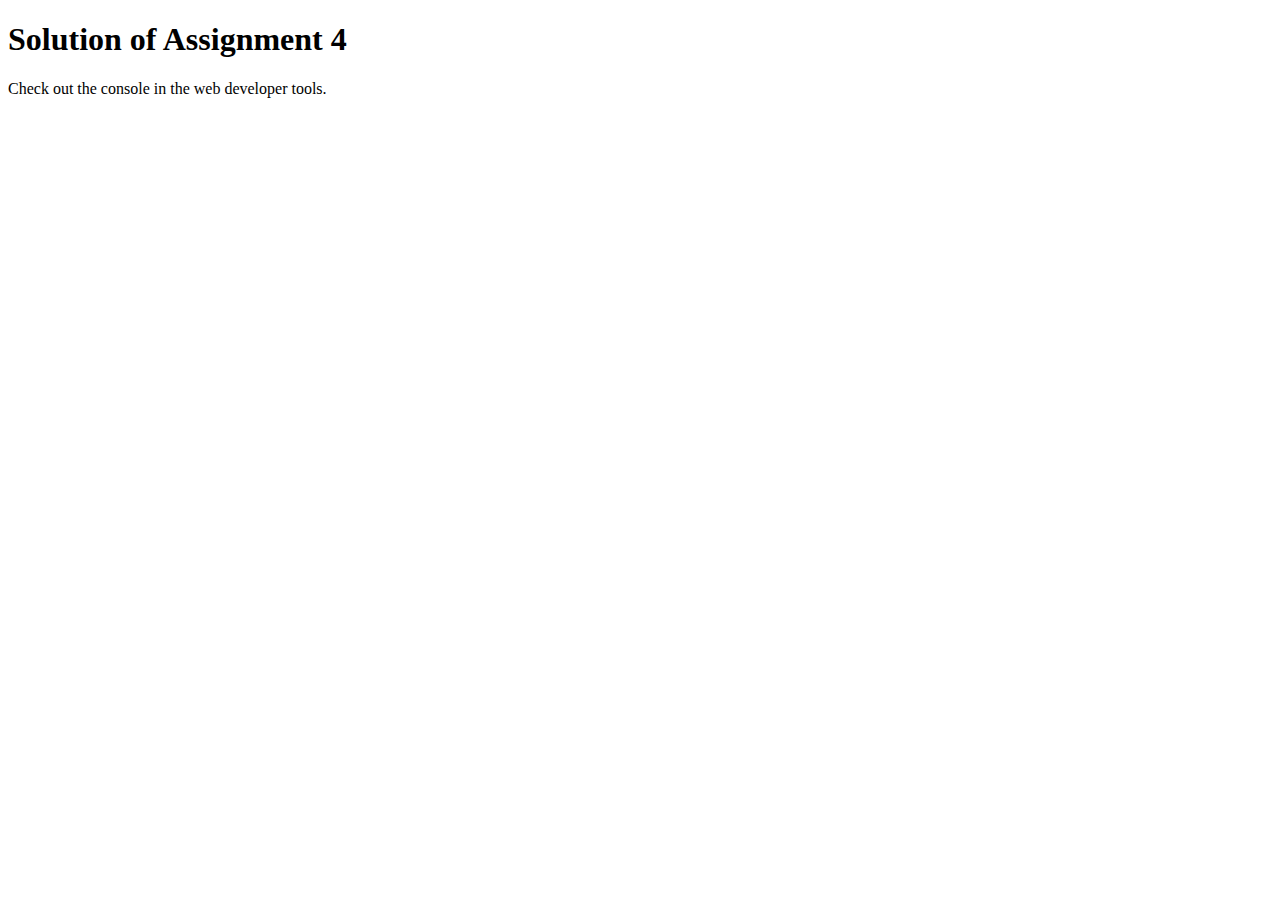
<file: Mod 4 sol/index.html>
<!DOCTYPE html>
<html>

<head>
    <meta charset="utf-8">
    <title>Assignment Solution of Module 4</title>
    <script src="SpeakHello.js"></script>
    <script src="SpeakGoodBye.js"></script>
    <script src="script.js"></script>
</head>

<body>
    <h1>Solution of Assignment 4</h1>
    <p>Check out the console in the web developer tools.</p>
</body>

</html>
</file>
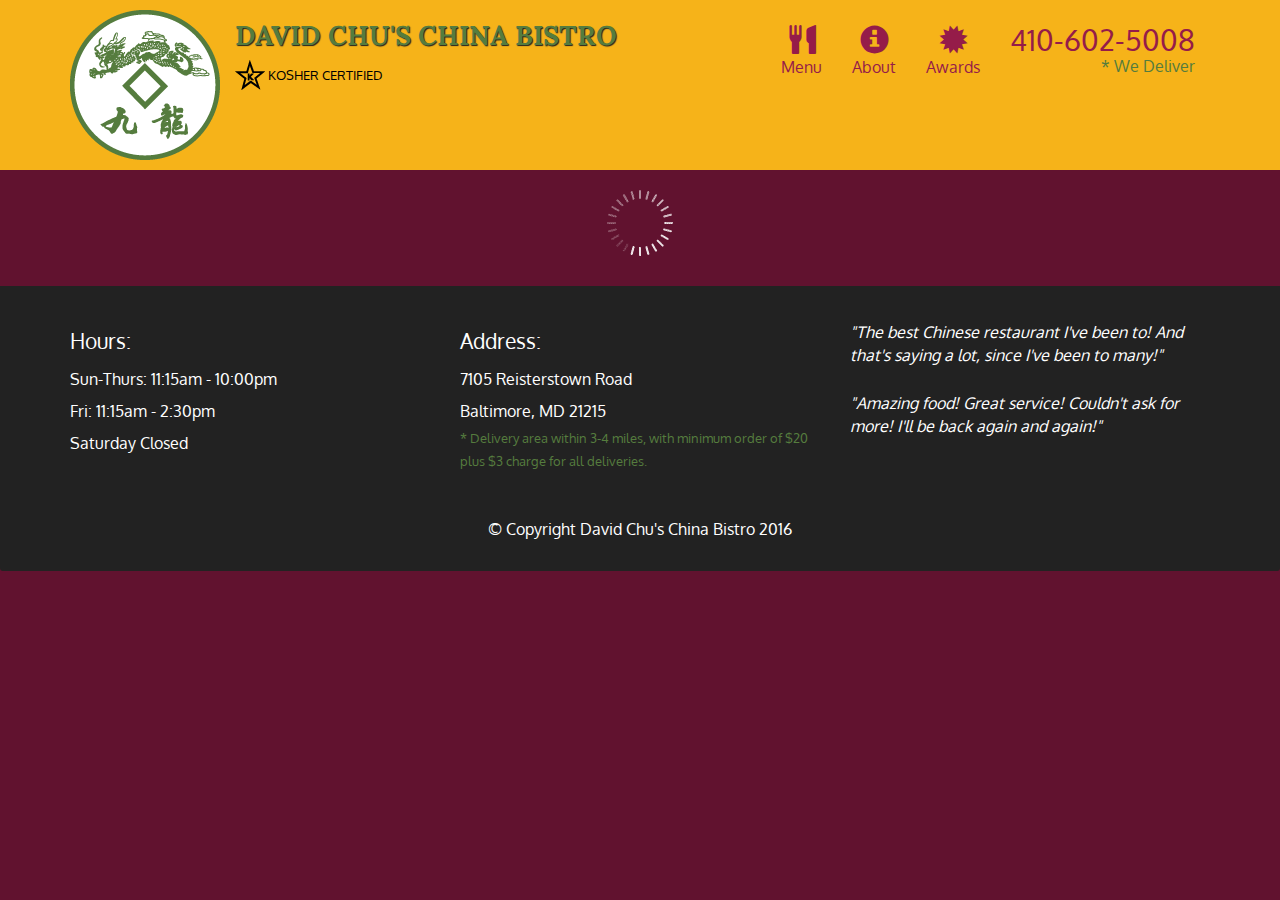
<file: Mod 5 sol/index.html>
<!doctype html>
<html lang="en">
  <head>
    <meta charset="utf-8">
    <meta http-equiv="X-UA-Compatible" content="IE=edge">
    <meta name="viewport" content="width=device-width, initial-scale=1">
    <title>David Chu's China Bistro</title>
    <link rel="stylesheet" href="css/bootstrap.min.css">
    <link rel="stylesheet" href="css/styles.css">
    <link href='https://fonts.googleapis.com/css?family=Oxygen:400,300,700' rel='stylesheet' type='text/css'>
    <link href='https://fonts.googleapis.com/css?family=Lora' rel='stylesheet' type='text/css'>
  </head>
<body>
  <header>
    <nav id="header-nav" class="navbar navbar-default">
      <div class="container">
        <div class="navbar-header">
          <a href="index.html" class="pull-left visible-md visible-lg">
            <div id="logo-img" alt="Logo image"></div>
          </a>

          <div class="navbar-brand">
            <a href="index.html"><h1>David Chu's China Bistro</h1></a>
            <p>
              <img src="images/star-k-logo.png" alt="Kosher certification">
              <span>Kosher Certified</span>
            </p>
          </div>

          <button id="navbarToggle" type="button" class="navbar-toggle collapsed" data-toggle="collapse" data-target="#collapsable-nav" aria-expanded="false">
            <span class="sr-only">Toggle navigation</span>
            <span class="icon-bar"></span>
            <span class="icon-bar"></span>
            <span class="icon-bar"></span>
          </button>
        </div>
        
        <div id="collapsable-nav" class="collapse navbar-collapse">
           <ul id="nav-list" class="nav navbar-nav navbar-right">
            <li id="navHomeButton" class="visible-xs active">
              <a href="index.html">
                <span class="glyphicon glyphicon-home"></span> Home</a>
            </li>
            <li id="navMenuButton">
              <a href="#" onclick="$dc.loadMenuCategories();">
                <span class="glyphicon glyphicon-cutlery"></span><br class="hidden-xs"> Menu</a>
            </li>
            <li>
              <a href="#">
                <span class="glyphicon glyphicon-info-sign"></span><br class="hidden-xs"> About</a>
            </li>
            <li>
              <a href="#">
                <span class="glyphicon glyphicon-certificate"></span><br class="hidden-xs"> Awards</a>
            </li>
            <li id="phone" class="hidden-xs">
              <a href="tel:410-602-5008">
                <span>410-602-5008</span></a><div>* We Deliver</div>
            </li>
          </ul><!-- #nav-list -->
        </div><!-- .collapse .navbar-collapse -->
      </div><!-- .container -->
    </nav><!-- #header-nav -->
  </header>

  <div id="call-btn" class="visible-xs">
    <a class="btn" href="tel:410-602-5008">
    <span class="glyphicon glyphicon-earphone"></span>
    410-602-5008
    </a>
  </div>
  <div id="xs-deliver" class="text-center visible-xs">* We Deliver</div>

  <div id="main-content" class="container"></div>

  <footer class="panel-footer">
    <div class="container">
      <div class="row">
        <section id="hours" class="col-sm-4">
          <span>Hours:</span><br>
          Sun-Thurs: 11:15am - 10:00pm<br>
          Fri: 11:15am - 2:30pm<br>
          Saturday Closed
          <hr class="visible-xs">
        </section>
        <section id="address" class="col-sm-4">
          <span>Address:</span><br>
          7105 Reisterstown Road<br>
          Baltimore, MD 21215
          <p>* Delivery area within 3-4 miles, with minimum order of $20 plus $3 charge for all deliveries.</p>
          <hr class="visible-xs">
        </section>
        <section id="testimonials" class="col-sm-4">
          <p>"The best Chinese restaurant I've been to! And that's saying a lot, since I've been to many!"</p>
          <p>"Amazing food! Great service! Couldn't ask for more! I'll be back again and again!"</p>
        </section>
      </div>
      <div class="text-center">&copy; Copyright David Chu's China Bistro 2016</div>
    </div>
  </footer>

  <!-- jQuery (Bootstrap JS plugins depend on it) -->
  <script src="js/jquery-2.1.4.min.js"></script>
  <script src="js/bootstrap.min.js"></script>
  <script src="js/ajax-utils.js"></script>
  <script src="js/script.js"></script>
</body>
</html>
</file>
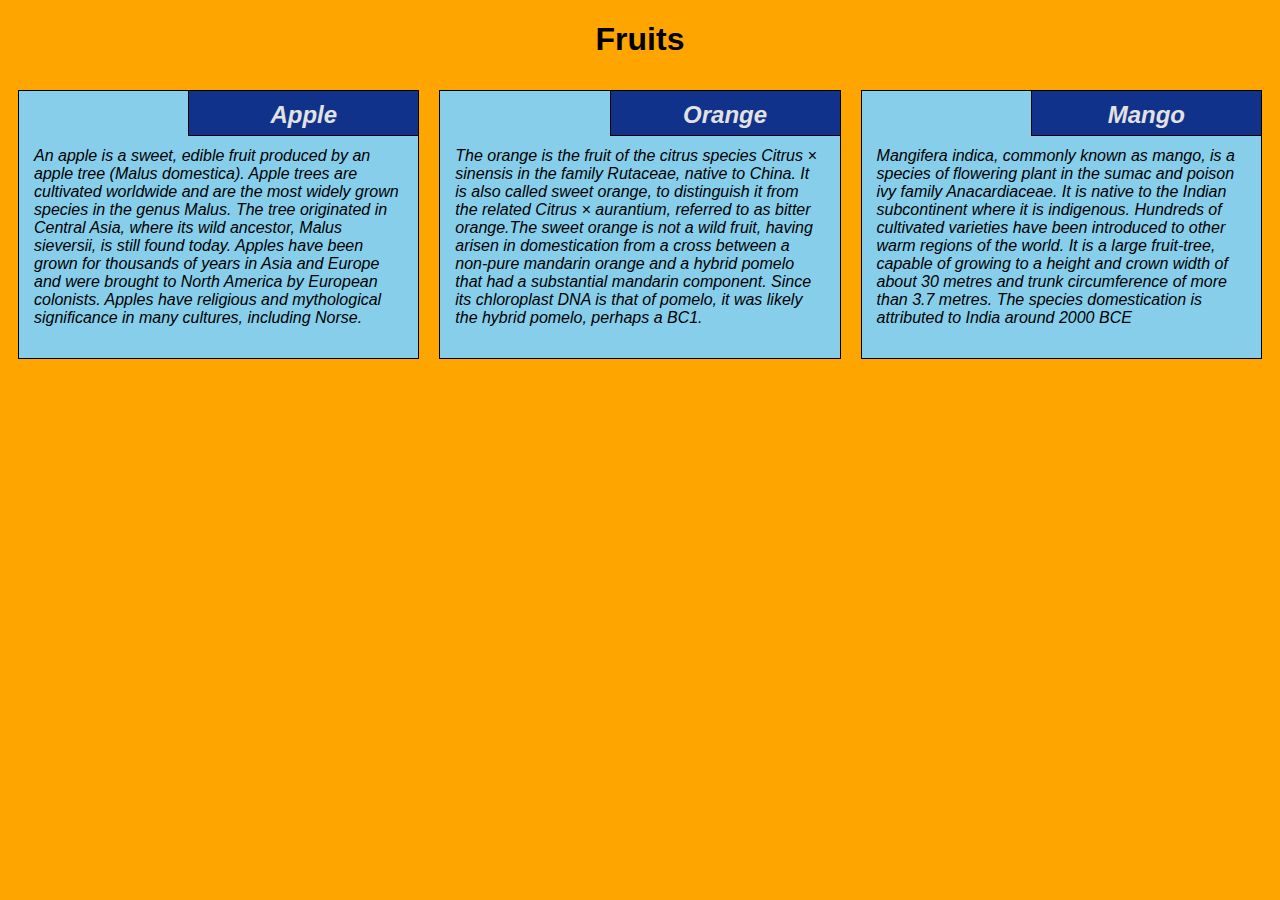
<file: module 2-solution/index.html>
<!DOCTYPE html>
<html lang="en">

<head>
    <meta charset="utf-8">
    <meta name="viewport" content="width=device-width, initial-scale=1">
    <title>Assignment sol forModule2</title>
    <link rel="stylesheet" href="css/style.css">
</head>

<body>
    <h1>Fruits</h1>
    <div class="row">
        <div class="col-lg-4 col-md-6 col-sm-12">
            <section class="apple">
                <h2>Apple</h2>
                <p>
An apple is a sweet, edible fruit produced by an apple tree (Malus domestica). Apple trees are cultivated worldwide and are the most widely grown species in the genus Malus. The tree originated in Central Asia, where its wild ancestor, Malus sieversii, is still found today. Apples have been grown for thousands of years in Asia and Europe and were brought to North America by European colonists. Apples have religious and mythological significance in many cultures, including Norse.
                </p>
            </section>
        </div>
        <div class="col-lg-4 col-md-6 col-sm-12">
            <section class="orange">
                <h2>Orange</h2>
                <p>
                  The orange is the fruit of the citrus species Citrus × sinensis in the family Rutaceae, native to China. It is also called sweet orange, to distinguish it from the related Citrus × aurantium, referred to as bitter orange.The sweet orange is not a wild fruit, having arisen in domestication from a cross between a non-pure mandarin orange and a hybrid pomelo that had a substantial mandarin component. Since its chloroplast DNA is that of pomelo, it was likely the hybrid pomelo, perhaps a BC1.
                </p>
            </section>
        </div>
        <div class="col-lg-4 col-md-12 col-sm-12">
            <section class="mango">
                <h2>Mango</h2>
                <p>
                   Mangifera indica, commonly known as mango, is a species of flowering plant in the sumac and poison ivy family Anacardiaceae. It is native to the Indian subcontinent where it is indigenous. Hundreds of cultivated varieties have been introduced to other warm regions of the world. It is a large fruit-tree, capable of growing to a height and crown width of about 30 metres and trunk circumference of more than 3.7 metres. The species domestication is attributed to India around 2000 BCE
                </p>
            </section>
        </div>
    </div>
</body>
</file>
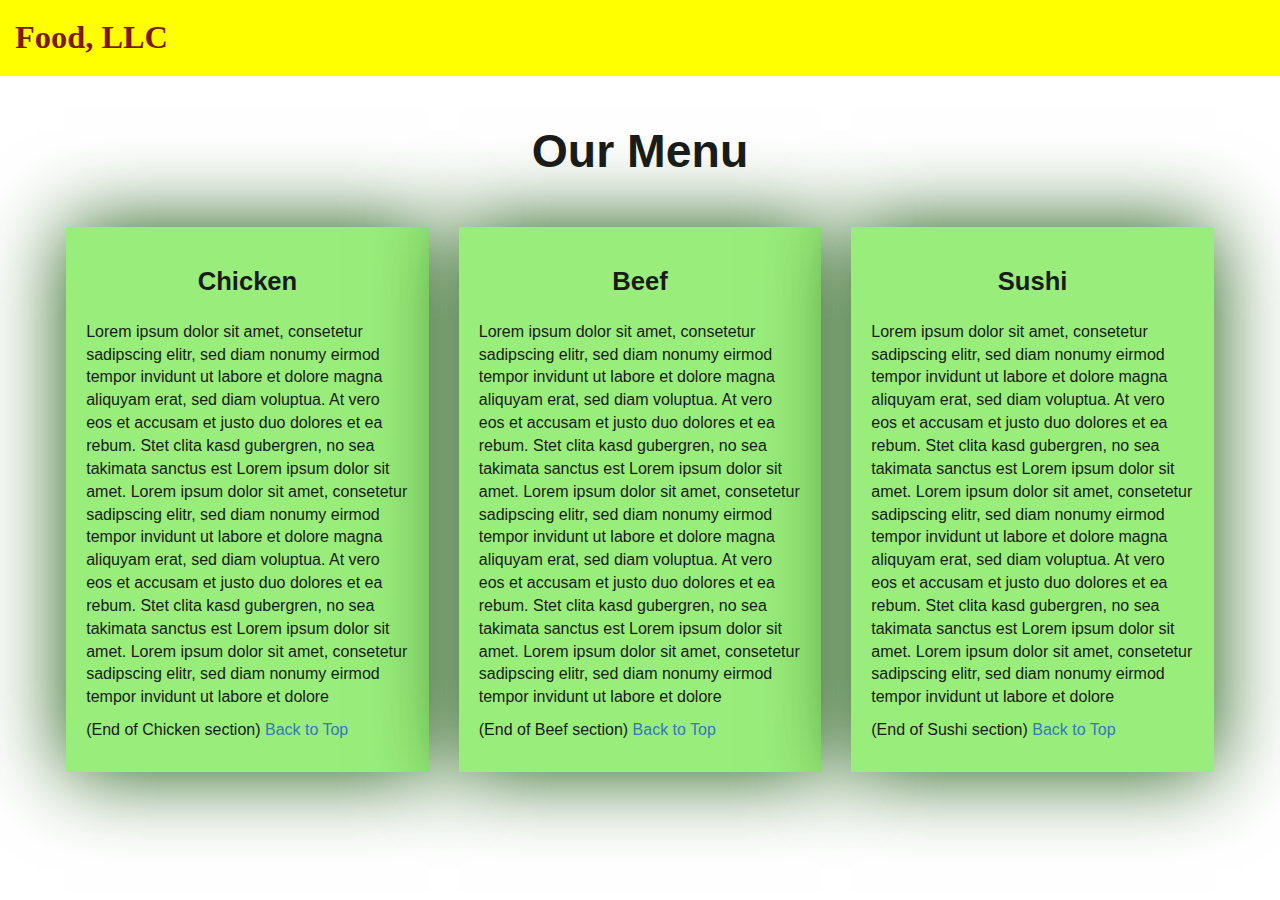
<file: module3-solution/index.html>
<!DOCTYPE html>
<!-- saved from url=(0074)https://cmjayaramnambiar.github.io/HTML_CSS/Module3_solution/#chicken-tile -->
<html lang="zxx"><head><meta http-equiv="Content-Type" content="text/html; charset=UTF-8">
    
    <meta http-equiv="X-UA-Compatible" content="IE=edge">
    <meta name="viewport" content="width=device-width, initial-scale=1">
    <title>Assignment Solution for Module 3</title>
    <link rel="stylesheet" href="./Assignment Solution for Module 3_files/bootstrap.min.css">
    <link rel="stylesheet" href="./Assignment Solution for Module 3_files/styles.css">
    <link href="./Assignment Solution for Module 3_files/css" rel="stylesheet">
    <link href="./Assignment Solution for Module 3_files/css(1)" rel="stylesheet">

    <!-- HTML5 shim and Respond.js for IE8 support of HTML5 elements and media queries -->
    <!-- WARNING: Respond.js doesn't work if you view the page via file:// -->
    <!--[if lt IE 9]>
      <script src="https://oss.maxcdn.com/html5shiv/3.7.2/html5shiv.min.js"></script>
      <script src="https://oss.maxcdn.com/respond/1.4.2/respond.min.js"></script>
    <![endif]-->
</head>

<body>
    <header>
        <nav id="header-nav" class="navbar navbar-default">
            <div class="container-fluid">
                <div class="navbar-header">
                    <div class="navbar-brand">
                        <a href="https://cmjayaramnambiar.github.io/HTML_CSS/Module3_solution/index.html"><h1>Food, LLC</h1></a>
                    </div>

                    <button type="button" class="navbar-toggle visible-xs" data-toggle="collapse" data-target="#collapsable-nav" aria-expanded="true">
                        <span class="sr-only">Toggle navigation</span>
                        <span class="icon-bar"></span>
                        <span class="icon-bar"></span>
                        <span class="icon-bar"></span>
                    </button>
                </div>

                <div id="collapsable-nav" class="navbar-collapse collapse in" aria-expanded="true" style="">
                    <ul id="nav-list" class="nav navbar-nav navbar-right visible-xs text-center">
                        <li>
                            <a href="https://cmjayaramnambiar.github.io/HTML_CSS/Module3_solution/#chicken-tile"><br class="hidden-xs"> Chicken</a>
                        </li>
                        <li>
                            <a href="https://cmjayaramnambiar.github.io/HTML_CSS/Module3_solution/#beef-tile"><br class="hidden-xs"> Beef</a>
                        </li>
                        <li>
                            <a href="https://cmjayaramnambiar.github.io/HTML_CSS/Module3_solution/#sushi-tile"><br class="hidden-xs"> Sushi</a>
                        </li>
                    </ul>
                </div>
            </div>
        </nav>
    </header>

    <div id="main-content" class="container">
        <h2 id="top-heading" class="text-center">Our Menu</h2>
        <div id="home-tiles" class="row">
            <div class="col-md-4 col-sm-6 col-xs-12">
                <div id="chicken-tile">
                    <section>
                        <h3 class="text-center">Chicken</h3>
                        <p>
                            Lorem ipsum dolor sit amet, consetetur sadipscing elitr, sed diam nonumy eirmod tempor invidunt ut labore et dolore magna aliquyam erat, sed diam voluptua. At vero eos et accusam et justo duo dolores et ea rebum. Stet clita kasd gubergren, no sea takimata
                            sanctus est Lorem ipsum dolor sit amet. Lorem ipsum dolor sit amet, consetetur sadipscing elitr, sed diam nonumy eirmod tempor invidunt ut labore et dolore magna aliquyam erat, sed diam voluptua. At vero eos et accusam et justo
                            duo dolores et ea rebum. Stet clita kasd gubergren, no sea takimata sanctus est Lorem ipsum dolor sit amet. Lorem ipsum dolor sit amet, consetetur sadipscing elitr, sed diam nonumy eirmod tempor invidunt ut labore et dolore

                        </p>
                        <p>
                            (End of Chicken section) <a href="https://cmjayaramnambiar.github.io/HTML_CSS/Module3_solution/#top-heading">Back to Top</a>
                        </p>
                    </section>
                </div>
            </div>
            <div class="col-md-4 col-sm-6 col-xs-12">
                <div id="beef-tile">
                    <section>
                        <h3 class="text-center">Beef</h3>
                        <p>
                            Lorem ipsum dolor sit amet, consetetur sadipscing elitr, sed diam nonumy eirmod tempor invidunt ut labore et dolore magna aliquyam erat, sed diam voluptua. At vero eos et accusam et justo duo dolores et ea rebum. Stet clita kasd gubergren, no sea takimata
                            sanctus est Lorem ipsum dolor sit amet. Lorem ipsum dolor sit amet, consetetur sadipscing elitr, sed diam nonumy eirmod tempor invidunt ut labore et dolore magna aliquyam erat, sed diam voluptua. At vero eos et accusam et justo
                            duo dolores et ea rebum. Stet clita kasd gubergren, no sea takimata sanctus est Lorem ipsum dolor sit amet. Lorem ipsum dolor sit amet, consetetur sadipscing elitr, sed diam nonumy eirmod tempor invidunt ut labore et dolore
 
                        </p>
                        <p>
                            (End of Beef section) <a href="https://cmjayaramnambiar.github.io/HTML_CSS/Module3_solution/#top-heading">Back to Top</a>
                        </p>
                    </section>
                </div>
            </div>
            <!-- <div class="clearfix visible-md-block"></div> -->
            <div class="col-md-4 col-sm-12 col-xs-12">
                <div id="sushi-tile">
                    <section>
                        <h3 class="text-center">Sushi</h3>
                        <p>
                            Lorem ipsum dolor sit amet, consetetur sadipscing elitr, sed diam nonumy eirmod tempor invidunt ut labore et dolore magna aliquyam erat, sed diam voluptua. At vero eos et accusam et justo duo dolores et ea rebum. Stet clita kasd gubergren, no sea takimata
                            sanctus est Lorem ipsum dolor sit amet. Lorem ipsum dolor sit amet, consetetur sadipscing elitr, sed diam nonumy eirmod tempor invidunt ut labore et dolore magna aliquyam erat, sed diam voluptua. At vero eos et accusam et justo
                            duo dolores et ea rebum. Stet clita kasd gubergren, no sea takimata sanctus est Lorem ipsum dolor sit amet. Lorem ipsum dolor sit amet, consetetur sadipscing elitr, sed diam nonumy eirmod tempor invidunt ut labore et dolore

                        </p>
                        <p>
                            (End of Sushi section) <a href="https://cmjayaramnambiar.github.io/HTML_CSS/Module3_solution/#top-heading">Back to Top</a>
                        </p>
                    </section>
                </div>
            </div>
            <!-- <div class="clearfix visible-lg-block"></div> -->
        </div>
    </div>
    <div class="clearfix visible-lg-block"></div>


    <!-- jQuery (Bootstrap JS plugins depend on it) -->
    <script src="./Assignment Solution for Module 3_files/jquery-3.1.1.min.js.download"></script>
    <script src="./Assignment Solution for Module 3_files/bootstrap.min.js.download"></script>
    <!-- <script src="js/script.js"></script> -->




</body></html>
</file>
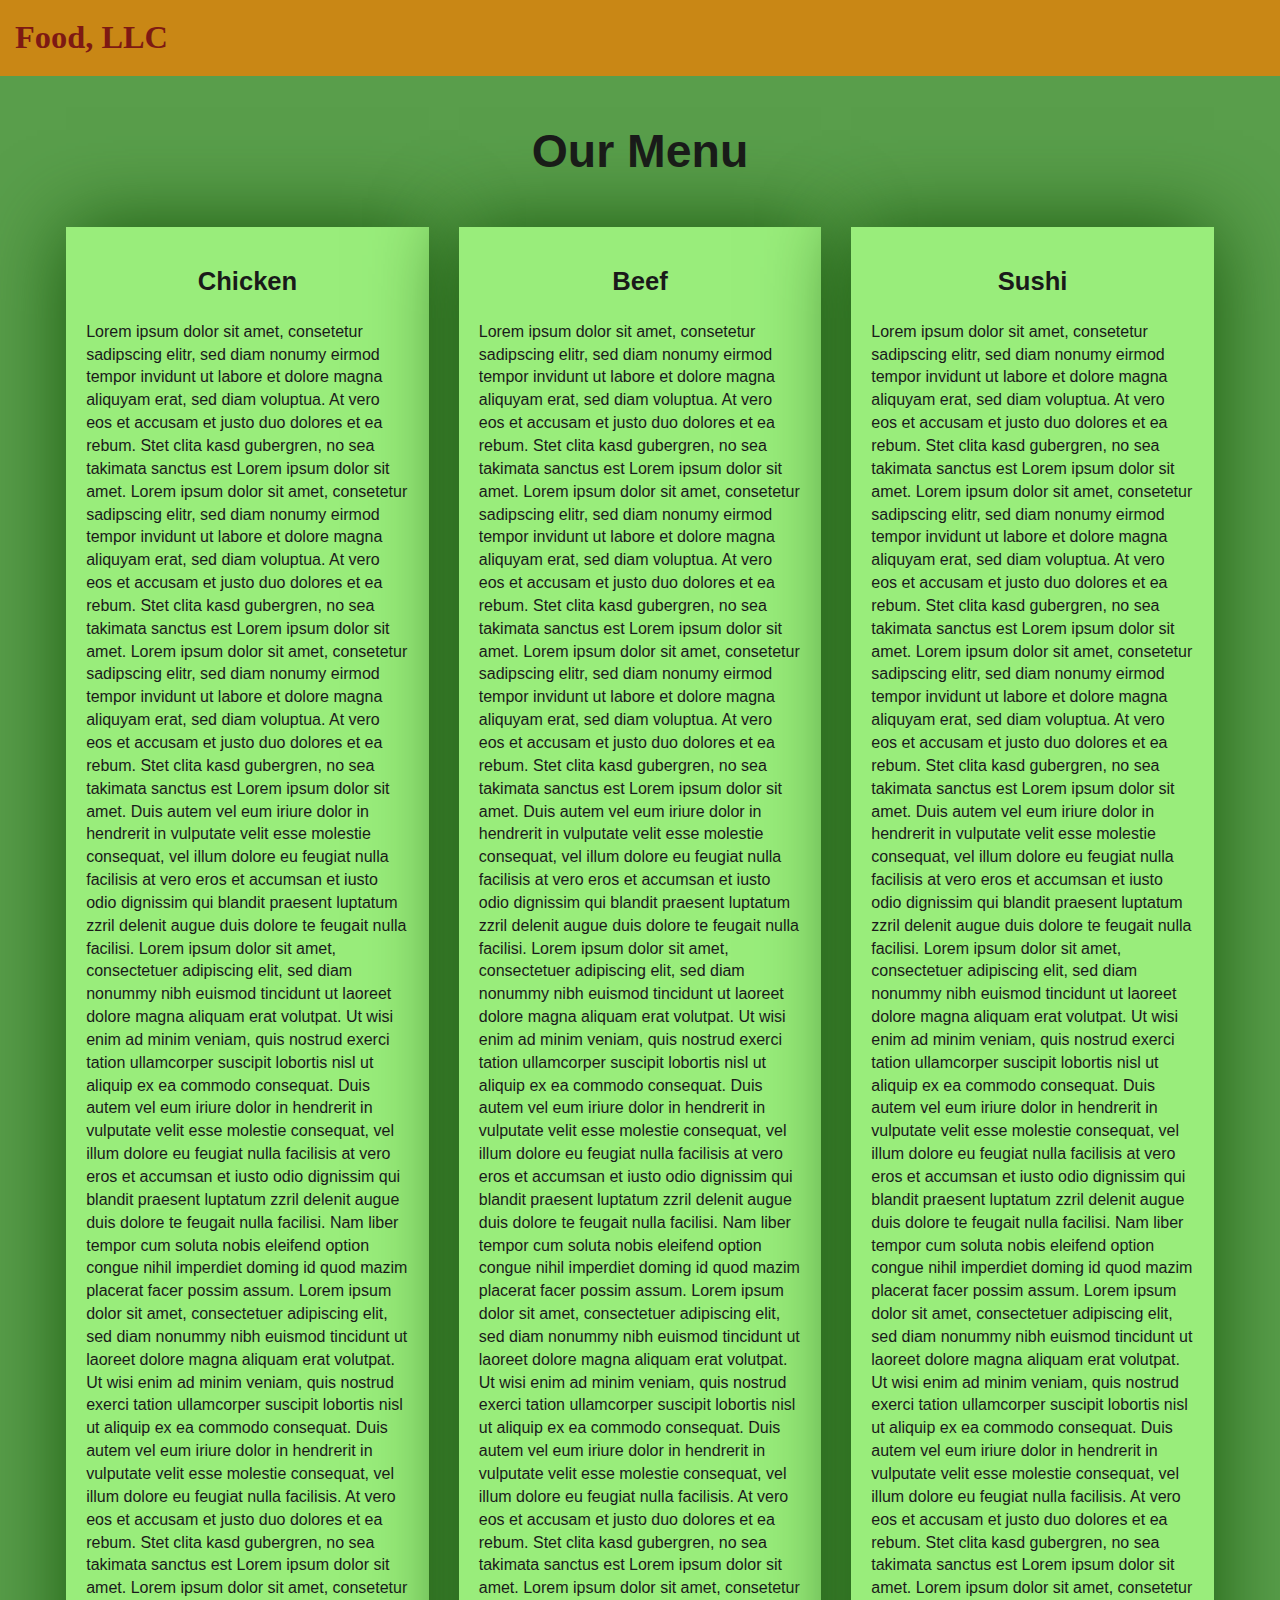
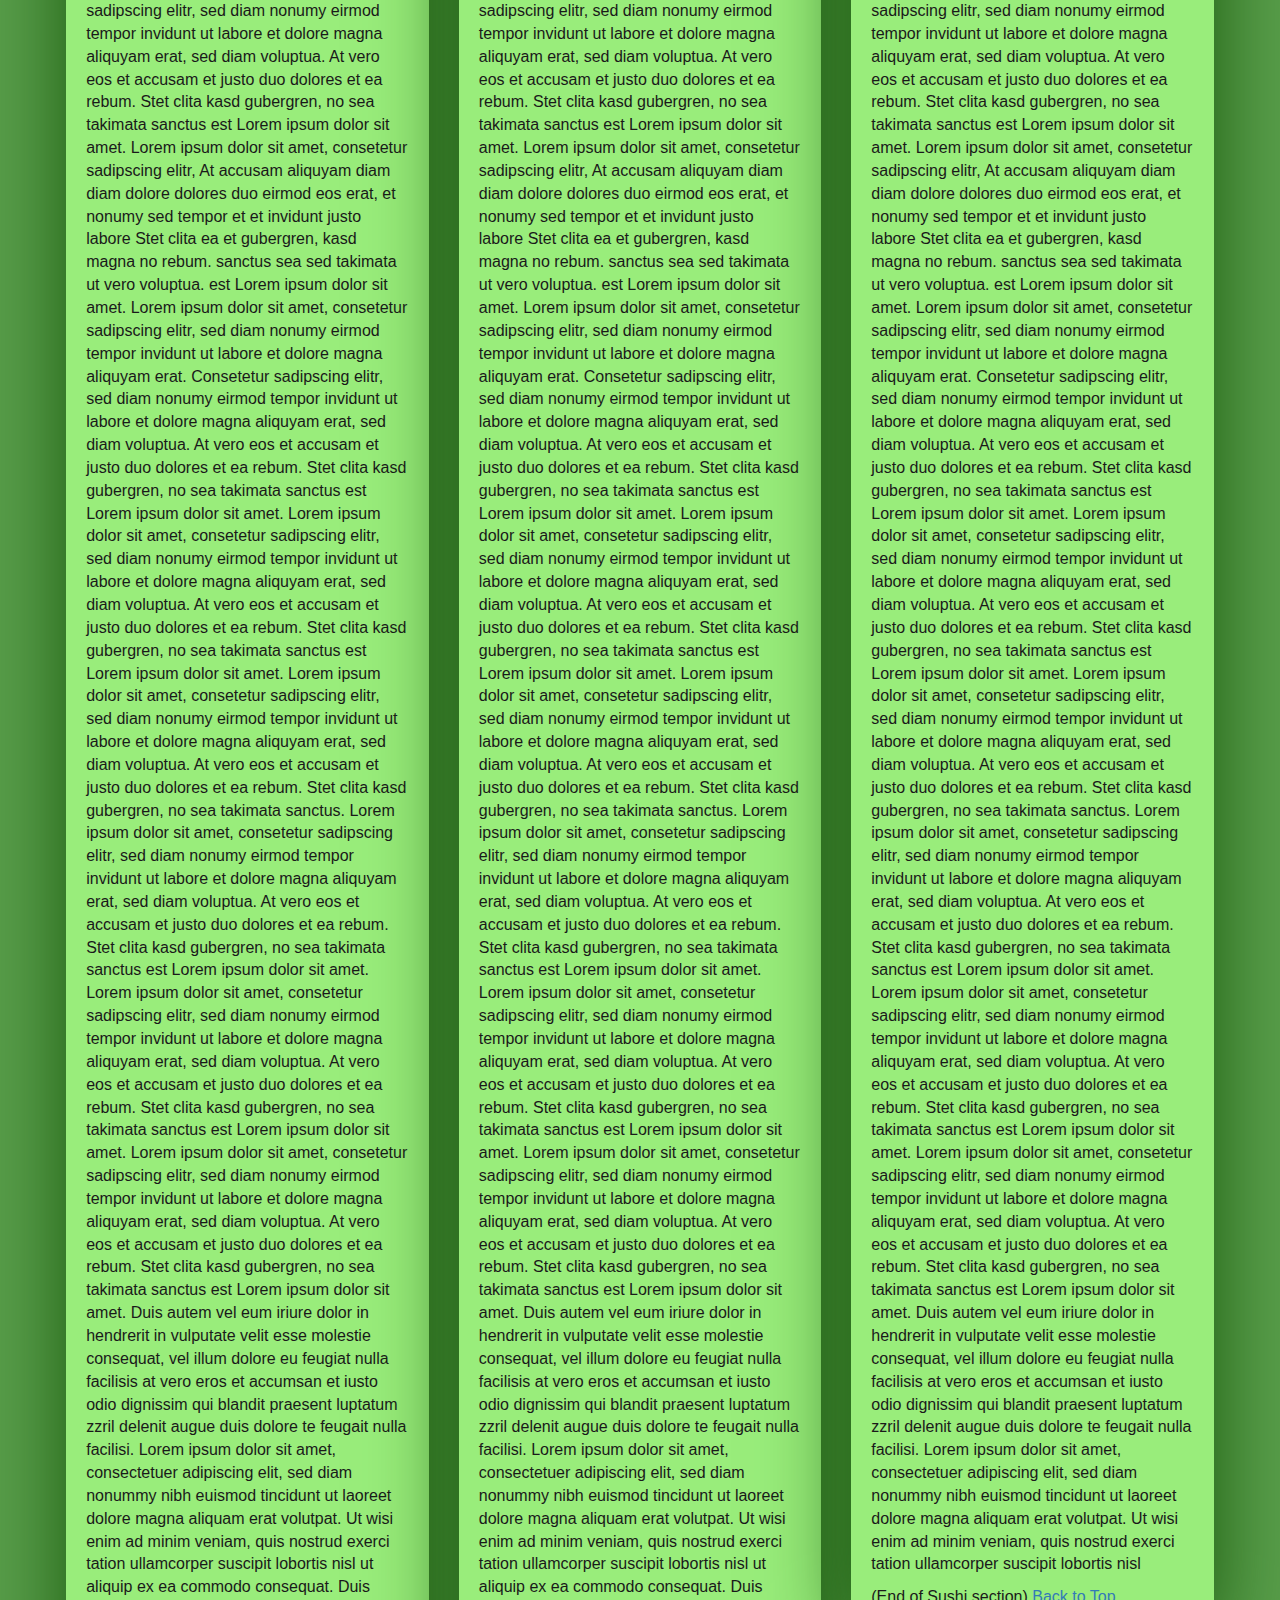
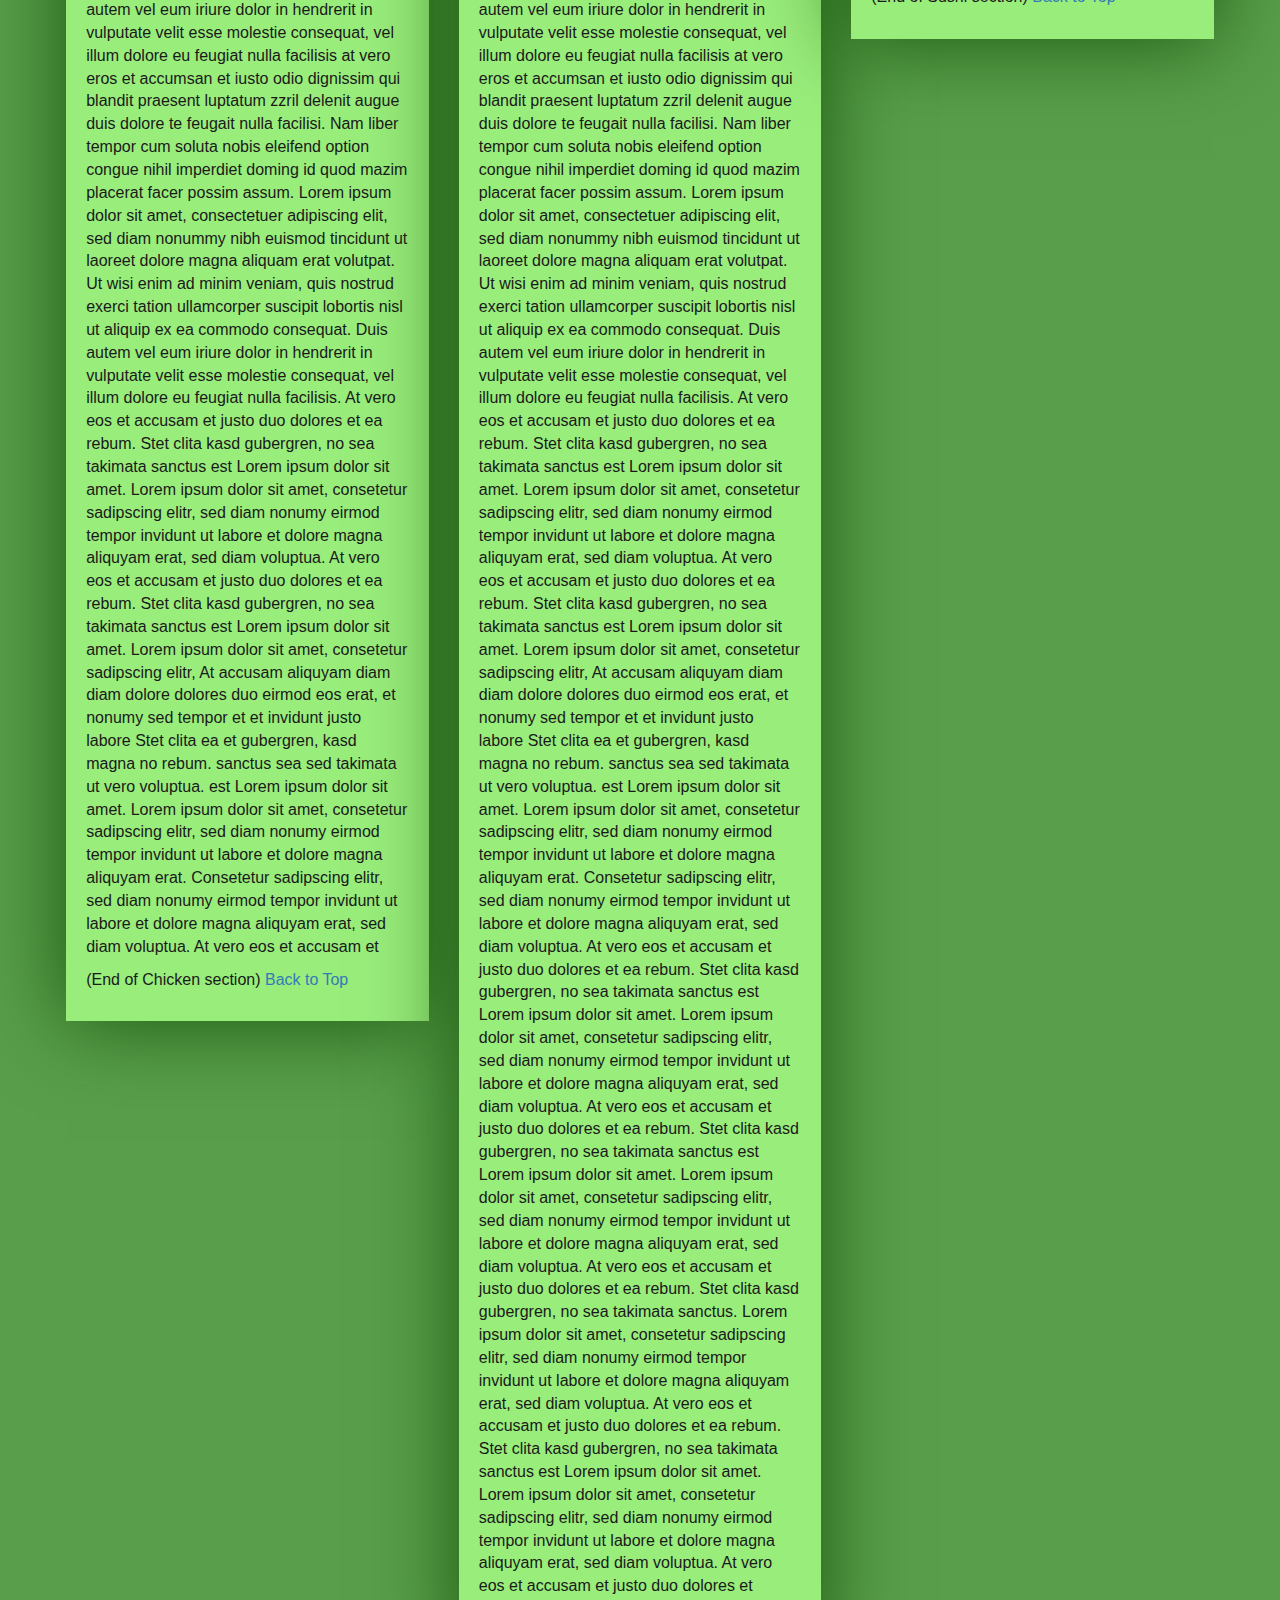
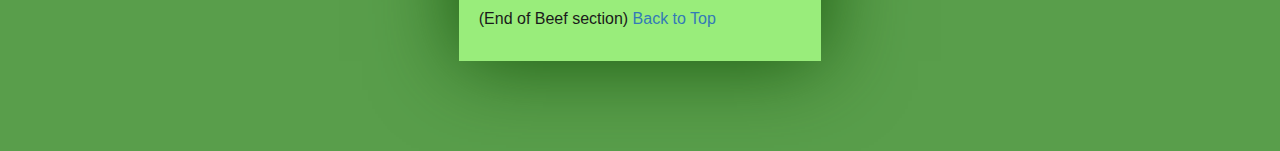
<file: Solution of mod 3/index.html>
<!DOCTYPE html>
<!-- saved from url=(0061)https://cmjayaramnambiar.github.io/HTML_CSS/Module3_solution/ -->
<html lang="zxx"><head><meta http-equiv="Content-Type" content="text/html; charset=UTF-8">
    
    <meta http-equiv="X-UA-Compatible" content="IE=edge">
    <meta name="viewport" content="width=device-width, initial-scale=1">
    <title>Assignment Solution for Module 3</title>
    <link rel="stylesheet" href="./Assignment Solution for Module 3_files/bootstrap.min.css">
    <link rel="stylesheet" href="./Assignment Solution for Module 3_files/styles.css">
    <link href="./Assignment Solution for Module 3_files/css" rel="stylesheet">
    <link href="./Assignment Solution for Module 3_files/css(1)" rel="stylesheet">

    <!-- HTML5 shim and Respond.js for IE8 support of HTML5 elements and media queries -->
    <!-- WARNING: Respond.js doesn't work if you view the page via file:// -->
    <!--[if lt IE 9]>
      <script src="https://oss.maxcdn.com/html5shiv/3.7.2/html5shiv.min.js"></script>
      <script src="https://oss.maxcdn.com/respond/1.4.2/respond.min.js"></script>
    <![endif]-->
</head>

<body>
    <header>
        <nav id="header-nav" class="navbar navbar-default">
            <div class="container-fluid">
                <div class="navbar-header">
                    <div class="navbar-brand">
                        <a href="https://cmjayaramnambiar.github.io/HTML_CSS/Module3_solution/index.html"><h1>Food, LLC</h1></a>
                    </div>

                    <button type="button" class="navbar-toggle collapsed visible-xs" data-toggle="collapse" data-target="#collapsable-nav" aria-expanded="false">
                        <span class="sr-only">Toggle navigation</span>
                        <span class="icon-bar"></span>
                        <span class="icon-bar"></span>
                        <span class="icon-bar"></span>
                    </button>
                </div>

                <div id="collapsable-nav" class="collapse navbar-collapse">
                    <ul id="nav-list" class="nav navbar-nav navbar-right visible-xs text-center">
                        <li>
                            <a href="https://cmjayaramnambiar.github.io/HTML_CSS/Module3_solution/#chicken-tile"><br class="hidden-xs"> Chicken</a>
                        </li>
                        <li>
                            <a href="https://cmjayaramnambiar.github.io/HTML_CSS/Module3_solution/#beef-tile"><br class="hidden-xs"> Beef</a>
                        </li>
                        <li>
                            <a href="https://cmjayaramnambiar.github.io/HTML_CSS/Module3_solution/#sushi-tile"><br class="hidden-xs"> Sushi</a>
                        </li>
                    </ul>
                </div>
            </div>
        </nav>
    </header>

    <div id="main-content" class="container">
        <h2 id="top-heading" class="text-center">Our Menu</h2>
        <div id="home-tiles" class="row">
            <div class="col-md-4 col-sm-6 col-xs-12">
                <div id="chicken-tile">
                    <section>
                        <h3 class="text-center">Chicken</h3>
                        <p>
                            Lorem ipsum dolor sit amet, consetetur sadipscing elitr, sed diam nonumy eirmod tempor invidunt ut labore et dolore magna aliquyam erat, sed diam voluptua. At vero eos et accusam et justo duo dolores et ea rebum. Stet clita kasd gubergren, no sea takimata
                            sanctus est Lorem ipsum dolor sit amet. Lorem ipsum dolor sit amet, consetetur sadipscing elitr, sed diam nonumy eirmod tempor invidunt ut labore et dolore magna aliquyam erat, sed diam voluptua. At vero eos et accusam et justo
                            duo dolores et ea rebum. Stet clita kasd gubergren, no sea takimata sanctus est Lorem ipsum dolor sit amet. Lorem ipsum dolor sit amet, consetetur sadipscing elitr, sed diam nonumy eirmod tempor invidunt ut labore et dolore
                            magna aliquyam erat, sed diam voluptua. At vero eos et accusam et justo duo dolores et ea rebum. Stet clita kasd gubergren, no sea takimata sanctus est Lorem ipsum dolor sit amet. Duis autem vel eum iriure dolor in hendrerit
                            in vulputate velit esse molestie consequat, vel illum dolore eu feugiat nulla facilisis at vero eros et accumsan et iusto odio dignissim qui blandit praesent luptatum zzril delenit augue duis dolore te feugait nulla facilisi.
                            Lorem ipsum dolor sit amet, consectetuer adipiscing elit, sed diam nonummy nibh euismod tincidunt ut laoreet dolore magna aliquam erat volutpat. Ut wisi enim ad minim veniam, quis nostrud exerci tation ullamcorper suscipit
                            lobortis nisl ut aliquip ex ea commodo consequat. Duis autem vel eum iriure dolor in hendrerit in vulputate velit esse molestie consequat, vel illum dolore eu feugiat nulla facilisis at vero eros et accumsan et iusto odio dignissim
                            qui blandit praesent luptatum zzril delenit augue duis dolore te feugait nulla facilisi. Nam liber tempor cum soluta nobis eleifend option congue nihil imperdiet doming id quod mazim placerat facer possim assum. Lorem ipsum
                            dolor sit amet, consectetuer adipiscing elit, sed diam nonummy nibh euismod tincidunt ut laoreet dolore magna aliquam erat volutpat. Ut wisi enim ad minim veniam, quis nostrud exerci tation ullamcorper suscipit lobortis nisl
                            ut aliquip ex ea commodo consequat. Duis autem vel eum iriure dolor in hendrerit in vulputate velit esse molestie consequat, vel illum dolore eu feugiat nulla facilisis. At vero eos et accusam et justo duo dolores et ea rebum.
                            Stet clita kasd gubergren, no sea takimata sanctus est Lorem ipsum dolor sit amet. Lorem ipsum dolor sit amet, consetetur sadipscing elitr, sed diam nonumy eirmod tempor invidunt ut labore et dolore magna aliquyam erat, sed
                            diam voluptua. At vero eos et accusam et justo duo dolores et ea rebum. Stet clita kasd gubergren, no sea takimata sanctus est Lorem ipsum dolor sit amet. Lorem ipsum dolor sit amet, consetetur sadipscing elitr, At accusam
                            aliquyam diam diam dolore dolores duo eirmod eos erat, et nonumy sed tempor et et invidunt justo labore Stet clita ea et gubergren, kasd magna no rebum. sanctus sea sed takimata ut vero voluptua. est Lorem ipsum dolor sit amet.
                            Lorem ipsum dolor sit amet, consetetur sadipscing elitr, sed diam nonumy eirmod tempor invidunt ut labore et dolore magna aliquyam erat. Consetetur sadipscing elitr, sed diam nonumy eirmod tempor invidunt ut labore et dolore
                            magna aliquyam erat, sed diam voluptua. At vero eos et accusam et justo duo dolores et ea rebum. Stet clita kasd gubergren, no sea takimata sanctus est Lorem ipsum dolor sit amet. Lorem ipsum dolor sit amet, consetetur sadipscing
                            elitr, sed diam nonumy eirmod tempor invidunt ut labore et dolore magna aliquyam erat, sed diam voluptua. At vero eos et accusam et justo duo dolores et ea rebum. Stet clita kasd gubergren, no sea takimata sanctus est Lorem
                            ipsum dolor sit amet. Lorem ipsum dolor sit amet, consetetur sadipscing elitr, sed diam nonumy eirmod tempor invidunt ut labore et dolore magna aliquyam erat, sed diam voluptua. At vero eos et accusam et justo duo dolores et
                            ea rebum. Stet clita kasd gubergren, no sea takimata sanctus. Lorem ipsum dolor sit amet, consetetur sadipscing elitr, sed diam nonumy eirmod tempor invidunt ut labore et dolore magna aliquyam erat, sed diam voluptua. At vero
                            eos et accusam et justo duo dolores et ea rebum. Stet clita kasd gubergren, no sea takimata sanctus est Lorem ipsum dolor sit amet. Lorem ipsum dolor sit amet, consetetur sadipscing elitr, sed diam nonumy eirmod tempor invidunt
                            ut labore et dolore magna aliquyam erat, sed diam voluptua. At vero eos et accusam et justo duo dolores et ea rebum. Stet clita kasd gubergren, no sea takimata sanctus est Lorem ipsum dolor sit amet. Lorem ipsum dolor sit amet,
                            consetetur sadipscing elitr, sed diam nonumy eirmod tempor invidunt ut labore et dolore magna aliquyam erat, sed diam voluptua. At vero eos et accusam et justo duo dolores et ea rebum. Stet clita kasd gubergren, no sea takimata
                            sanctus est Lorem ipsum dolor sit amet. Duis autem vel eum iriure dolor in hendrerit in vulputate velit esse molestie consequat, vel illum dolore eu feugiat nulla facilisis at vero eros et accumsan et iusto odio dignissim qui
                            blandit praesent luptatum zzril delenit augue duis dolore te feugait nulla facilisi. Lorem ipsum dolor sit amet, consectetuer adipiscing elit, sed diam nonummy nibh euismod tincidunt ut laoreet dolore magna aliquam erat volutpat.
                            Ut wisi enim ad minim veniam, quis nostrud exerci tation ullamcorper suscipit lobortis nisl ut aliquip ex ea commodo consequat. Duis autem vel eum iriure dolor in hendrerit in vulputate velit esse molestie consequat, vel illum
                            dolore eu feugiat nulla facilisis at vero eros et accumsan et iusto odio dignissim qui blandit praesent luptatum zzril delenit augue duis dolore te feugait nulla facilisi. Nam liber tempor cum soluta nobis eleifend option congue
                            nihil imperdiet doming id quod mazim placerat facer possim assum. Lorem ipsum dolor sit amet, consectetuer adipiscing elit, sed diam nonummy nibh euismod tincidunt ut laoreet dolore magna aliquam erat volutpat. Ut wisi enim
                            ad minim veniam, quis nostrud exerci tation ullamcorper suscipit lobortis nisl ut aliquip ex ea commodo consequat. Duis autem vel eum iriure dolor in hendrerit in vulputate velit esse molestie consequat, vel illum dolore eu
                            feugiat nulla facilisis. At vero eos et accusam et justo duo dolores et ea rebum. Stet clita kasd gubergren, no sea takimata sanctus est Lorem ipsum dolor sit amet. Lorem ipsum dolor sit amet, consetetur sadipscing elitr, sed
                            diam nonumy eirmod tempor invidunt ut labore et dolore magna aliquyam erat, sed diam voluptua. At vero eos et accusam et justo duo dolores et ea rebum. Stet clita kasd gubergren, no sea takimata sanctus est Lorem ipsum dolor
                            sit amet. Lorem ipsum dolor sit amet, consetetur sadipscing elitr, At accusam aliquyam diam diam dolore dolores duo eirmod eos erat, et nonumy sed tempor et et invidunt justo labore Stet clita ea et gubergren, kasd magna no
                            rebum. sanctus sea sed takimata ut vero voluptua. est Lorem ipsum dolor sit amet. Lorem ipsum dolor sit amet, consetetur sadipscing elitr, sed diam nonumy eirmod tempor invidunt ut labore et dolore magna aliquyam erat. Consetetur
                            sadipscing elitr, sed diam nonumy eirmod tempor invidunt ut labore et dolore magna aliquyam erat, sed diam voluptua. At vero eos et accusam et
                        </p>
                        <p>
                            (End of Chicken section) <a href="https://cmjayaramnambiar.github.io/HTML_CSS/Module3_solution/#top-heading">Back to Top</a>
                        </p>
                    </section>
                </div>
            </div>
            <div class="col-md-4 col-sm-6 col-xs-12">
                <div id="beef-tile">
                    <section>
                        <h3 class="text-center">Beef</h3>
                        <p>
                            Lorem ipsum dolor sit amet, consetetur sadipscing elitr, sed diam nonumy eirmod tempor invidunt ut labore et dolore magna aliquyam erat, sed diam voluptua. At vero eos et accusam et justo duo dolores et ea rebum. Stet clita kasd gubergren, no sea takimata
                            sanctus est Lorem ipsum dolor sit amet. Lorem ipsum dolor sit amet, consetetur sadipscing elitr, sed diam nonumy eirmod tempor invidunt ut labore et dolore magna aliquyam erat, sed diam voluptua. At vero eos et accusam et justo
                            duo dolores et ea rebum. Stet clita kasd gubergren, no sea takimata sanctus est Lorem ipsum dolor sit amet. Lorem ipsum dolor sit amet, consetetur sadipscing elitr, sed diam nonumy eirmod tempor invidunt ut labore et dolore
                            magna aliquyam erat, sed diam voluptua. At vero eos et accusam et justo duo dolores et ea rebum. Stet clita kasd gubergren, no sea takimata sanctus est Lorem ipsum dolor sit amet. Duis autem vel eum iriure dolor in hendrerit
                            in vulputate velit esse molestie consequat, vel illum dolore eu feugiat nulla facilisis at vero eros et accumsan et iusto odio dignissim qui blandit praesent luptatum zzril delenit augue duis dolore te feugait nulla facilisi.
                            Lorem ipsum dolor sit amet, consectetuer adipiscing elit, sed diam nonummy nibh euismod tincidunt ut laoreet dolore magna aliquam erat volutpat. Ut wisi enim ad minim veniam, quis nostrud exerci tation ullamcorper suscipit
                            lobortis nisl ut aliquip ex ea commodo consequat. Duis autem vel eum iriure dolor in hendrerit in vulputate velit esse molestie consequat, vel illum dolore eu feugiat nulla facilisis at vero eros et accumsan et iusto odio dignissim
                            qui blandit praesent luptatum zzril delenit augue duis dolore te feugait nulla facilisi. Nam liber tempor cum soluta nobis eleifend option congue nihil imperdiet doming id quod mazim placerat facer possim assum. Lorem ipsum
                            dolor sit amet, consectetuer adipiscing elit, sed diam nonummy nibh euismod tincidunt ut laoreet dolore magna aliquam erat volutpat. Ut wisi enim ad minim veniam, quis nostrud exerci tation ullamcorper suscipit lobortis nisl
                            ut aliquip ex ea commodo consequat. Duis autem vel eum iriure dolor in hendrerit in vulputate velit esse molestie consequat, vel illum dolore eu feugiat nulla facilisis. At vero eos et accusam et justo duo dolores et ea rebum.
                            Stet clita kasd gubergren, no sea takimata sanctus est Lorem ipsum dolor sit amet. Lorem ipsum dolor sit amet, consetetur sadipscing elitr, sed diam nonumy eirmod tempor invidunt ut labore et dolore magna aliquyam erat, sed
                            diam voluptua. At vero eos et accusam et justo duo dolores et ea rebum. Stet clita kasd gubergren, no sea takimata sanctus est Lorem ipsum dolor sit amet. Lorem ipsum dolor sit amet, consetetur sadipscing elitr, At accusam
                            aliquyam diam diam dolore dolores duo eirmod eos erat, et nonumy sed tempor et et invidunt justo labore Stet clita ea et gubergren, kasd magna no rebum. sanctus sea sed takimata ut vero voluptua. est Lorem ipsum dolor sit amet.
                            Lorem ipsum dolor sit amet, consetetur sadipscing elitr, sed diam nonumy eirmod tempor invidunt ut labore et dolore magna aliquyam erat. Consetetur sadipscing elitr, sed diam nonumy eirmod tempor invidunt ut labore et dolore
                            magna aliquyam erat, sed diam voluptua. At vero eos et accusam et justo duo dolores et ea rebum. Stet clita kasd gubergren, no sea takimata sanctus est Lorem ipsum dolor sit amet. Lorem ipsum dolor sit amet, consetetur sadipscing
                            elitr, sed diam nonumy eirmod tempor invidunt ut labore et dolore magna aliquyam erat, sed diam voluptua. At vero eos et accusam et justo duo dolores et ea rebum. Stet clita kasd gubergren, no sea takimata sanctus est Lorem
                            ipsum dolor sit amet. Lorem ipsum dolor sit amet, consetetur sadipscing elitr, sed diam nonumy eirmod tempor invidunt ut labore et dolore magna aliquyam erat, sed diam voluptua. At vero eos et accusam et justo duo dolores et
                            ea rebum. Stet clita kasd gubergren, no sea takimata sanctus. Lorem ipsum dolor sit amet, consetetur sadipscing elitr, sed diam nonumy eirmod tempor invidunt ut labore et dolore magna aliquyam erat, sed diam voluptua. At vero
                            eos et accusam et justo duo dolores et ea rebum. Stet clita kasd gubergren, no sea takimata sanctus est Lorem ipsum dolor sit amet. Lorem ipsum dolor sit amet, consetetur sadipscing elitr, sed diam nonumy eirmod tempor invidunt
                            ut labore et dolore magna aliquyam erat, sed diam voluptua. At vero eos et accusam et justo duo dolores et ea rebum. Stet clita kasd gubergren, no sea takimata sanctus est Lorem ipsum dolor sit amet. Lorem ipsum dolor sit amet,
                            consetetur sadipscing elitr, sed diam nonumy eirmod tempor invidunt ut labore et dolore magna aliquyam erat, sed diam voluptua. At vero eos et accusam et justo duo dolores et ea rebum. Stet clita kasd gubergren, no sea takimata
                            sanctus est Lorem ipsum dolor sit amet. Duis autem vel eum iriure dolor in hendrerit in vulputate velit esse molestie consequat, vel illum dolore eu feugiat nulla facilisis at vero eros et accumsan et iusto odio dignissim qui
                            blandit praesent luptatum zzril delenit augue duis dolore te feugait nulla facilisi. Lorem ipsum dolor sit amet, consectetuer adipiscing elit, sed diam nonummy nibh euismod tincidunt ut laoreet dolore magna aliquam erat volutpat.
                            Ut wisi enim ad minim veniam, quis nostrud exerci tation ullamcorper suscipit lobortis nisl ut aliquip ex ea commodo consequat. Duis autem vel eum iriure dolor in hendrerit in vulputate velit esse molestie consequat, vel illum
                            dolore eu feugiat nulla facilisis at vero eros et accumsan et iusto odio dignissim qui blandit praesent luptatum zzril delenit augue duis dolore te feugait nulla facilisi. Nam liber tempor cum soluta nobis eleifend option congue
                            nihil imperdiet doming id quod mazim placerat facer possim assum. Lorem ipsum dolor sit amet, consectetuer adipiscing elit, sed diam nonummy nibh euismod tincidunt ut laoreet dolore magna aliquam erat volutpat. Ut wisi enim
                            ad minim veniam, quis nostrud exerci tation ullamcorper suscipit lobortis nisl ut aliquip ex ea commodo consequat. Duis autem vel eum iriure dolor in hendrerit in vulputate velit esse molestie consequat, vel illum dolore eu
                            feugiat nulla facilisis. At vero eos et accusam et justo duo dolores et ea rebum. Stet clita kasd gubergren, no sea takimata sanctus est Lorem ipsum dolor sit amet. Lorem ipsum dolor sit amet, consetetur sadipscing elitr, sed
                            diam nonumy eirmod tempor invidunt ut labore et dolore magna aliquyam erat, sed diam voluptua. At vero eos et accusam et justo duo dolores et ea rebum. Stet clita kasd gubergren, no sea takimata sanctus est Lorem ipsum dolor
                            sit amet. Lorem ipsum dolor sit amet, consetetur sadipscing elitr, At accusam aliquyam diam diam dolore dolores duo eirmod eos erat, et nonumy sed tempor et et invidunt justo labore Stet clita ea et gubergren, kasd magna no
                            rebum. sanctus sea sed takimata ut vero voluptua. est Lorem ipsum dolor sit amet. Lorem ipsum dolor sit amet, consetetur sadipscing elitr, sed diam nonumy eirmod tempor invidunt ut labore et dolore magna aliquyam erat. Consetetur
                            sadipscing elitr, sed diam nonumy eirmod tempor invidunt ut labore et dolore magna aliquyam erat, sed diam voluptua. At vero eos et accusam et justo duo dolores et ea rebum. Stet clita kasd gubergren, no sea takimata sanctus
                            est Lorem ipsum dolor sit amet. Lorem ipsum dolor sit amet, consetetur sadipscing elitr, sed diam nonumy eirmod tempor invidunt ut labore et dolore magna aliquyam erat, sed diam voluptua. At vero eos et accusam et justo duo
                            dolores et ea rebum. Stet clita kasd gubergren, no sea takimata sanctus est Lorem ipsum dolor sit amet. Lorem ipsum dolor sit amet, consetetur sadipscing elitr, sed diam nonumy eirmod tempor invidunt ut labore et dolore magna
                            aliquyam erat, sed diam voluptua. At vero eos et accusam et justo duo dolores et ea rebum. Stet clita kasd gubergren, no sea takimata sanctus. Lorem ipsum dolor sit amet, consetetur sadipscing elitr, sed diam nonumy eirmod
                            tempor invidunt ut labore et dolore magna aliquyam erat, sed diam voluptua. At vero eos et accusam et justo duo dolores et ea rebum. Stet clita kasd gubergren, no sea takimata sanctus est Lorem ipsum dolor sit amet. Lorem ipsum
                            dolor sit amet, consetetur sadipscing elitr, sed diam nonumy eirmod tempor invidunt ut labore et dolore magna aliquyam erat, sed diam voluptua. At vero eos et accusam et justo duo dolores et
                        </p>
                        <p>
                            (End of Beef section) <a href="https://cmjayaramnambiar.github.io/HTML_CSS/Module3_solution/#top-heading">Back to Top</a>
                        </p>
                    </section>
                </div>
            </div>
            <!-- <div class="clearfix visible-md-block"></div> -->
            <div class="col-md-4 col-sm-12 col-xs-12">
                <div id="sushi-tile">
                    <section>
                        <h3 class="text-center">Sushi</h3>
                        <p>
                            Lorem ipsum dolor sit amet, consetetur sadipscing elitr, sed diam nonumy eirmod tempor invidunt ut labore et dolore magna aliquyam erat, sed diam voluptua. At vero eos et accusam et justo duo dolores et ea rebum. Stet clita kasd gubergren, no sea takimata
                            sanctus est Lorem ipsum dolor sit amet. Lorem ipsum dolor sit amet, consetetur sadipscing elitr, sed diam nonumy eirmod tempor invidunt ut labore et dolore magna aliquyam erat, sed diam voluptua. At vero eos et accusam et justo
                            duo dolores et ea rebum. Stet clita kasd gubergren, no sea takimata sanctus est Lorem ipsum dolor sit amet. Lorem ipsum dolor sit amet, consetetur sadipscing elitr, sed diam nonumy eirmod tempor invidunt ut labore et dolore
                            magna aliquyam erat, sed diam voluptua. At vero eos et accusam et justo duo dolores et ea rebum. Stet clita kasd gubergren, no sea takimata sanctus est Lorem ipsum dolor sit amet. Duis autem vel eum iriure dolor in hendrerit
                            in vulputate velit esse molestie consequat, vel illum dolore eu feugiat nulla facilisis at vero eros et accumsan et iusto odio dignissim qui blandit praesent luptatum zzril delenit augue duis dolore te feugait nulla facilisi.
                            Lorem ipsum dolor sit amet, consectetuer adipiscing elit, sed diam nonummy nibh euismod tincidunt ut laoreet dolore magna aliquam erat volutpat. Ut wisi enim ad minim veniam, quis nostrud exerci tation ullamcorper suscipit
                            lobortis nisl ut aliquip ex ea commodo consequat. Duis autem vel eum iriure dolor in hendrerit in vulputate velit esse molestie consequat, vel illum dolore eu feugiat nulla facilisis at vero eros et accumsan et iusto odio dignissim
                            qui blandit praesent luptatum zzril delenit augue duis dolore te feugait nulla facilisi. Nam liber tempor cum soluta nobis eleifend option congue nihil imperdiet doming id quod mazim placerat facer possim assum. Lorem ipsum
                            dolor sit amet, consectetuer adipiscing elit, sed diam nonummy nibh euismod tincidunt ut laoreet dolore magna aliquam erat volutpat. Ut wisi enim ad minim veniam, quis nostrud exerci tation ullamcorper suscipit lobortis nisl
                            ut aliquip ex ea commodo consequat. Duis autem vel eum iriure dolor in hendrerit in vulputate velit esse molestie consequat, vel illum dolore eu feugiat nulla facilisis. At vero eos et accusam et justo duo dolores et ea rebum.
                            Stet clita kasd gubergren, no sea takimata sanctus est Lorem ipsum dolor sit amet. Lorem ipsum dolor sit amet, consetetur sadipscing elitr, sed diam nonumy eirmod tempor invidunt ut labore et dolore magna aliquyam erat, sed
                            diam voluptua. At vero eos et accusam et justo duo dolores et ea rebum. Stet clita kasd gubergren, no sea takimata sanctus est Lorem ipsum dolor sit amet. Lorem ipsum dolor sit amet, consetetur sadipscing elitr, At accusam
                            aliquyam diam diam dolore dolores duo eirmod eos erat, et nonumy sed tempor et et invidunt justo labore Stet clita ea et gubergren, kasd magna no rebum. sanctus sea sed takimata ut vero voluptua. est Lorem ipsum dolor sit amet.
                            Lorem ipsum dolor sit amet, consetetur sadipscing elitr, sed diam nonumy eirmod tempor invidunt ut labore et dolore magna aliquyam erat. Consetetur sadipscing elitr, sed diam nonumy eirmod tempor invidunt ut labore et dolore
                            magna aliquyam erat, sed diam voluptua. At vero eos et accusam et justo duo dolores et ea rebum. Stet clita kasd gubergren, no sea takimata sanctus est Lorem ipsum dolor sit amet. Lorem ipsum dolor sit amet, consetetur sadipscing
                            elitr, sed diam nonumy eirmod tempor invidunt ut labore et dolore magna aliquyam erat, sed diam voluptua. At vero eos et accusam et justo duo dolores et ea rebum. Stet clita kasd gubergren, no sea takimata sanctus est Lorem
                            ipsum dolor sit amet. Lorem ipsum dolor sit amet, consetetur sadipscing elitr, sed diam nonumy eirmod tempor invidunt ut labore et dolore magna aliquyam erat, sed diam voluptua. At vero eos et accusam et justo duo dolores et
                            ea rebum. Stet clita kasd gubergren, no sea takimata sanctus. Lorem ipsum dolor sit amet, consetetur sadipscing elitr, sed diam nonumy eirmod tempor invidunt ut labore et dolore magna aliquyam erat, sed diam voluptua. At vero
                            eos et accusam et justo duo dolores et ea rebum. Stet clita kasd gubergren, no sea takimata sanctus est Lorem ipsum dolor sit amet. Lorem ipsum dolor sit amet, consetetur sadipscing elitr, sed diam nonumy eirmod tempor invidunt
                            ut labore et dolore magna aliquyam erat, sed diam voluptua. At vero eos et accusam et justo duo dolores et ea rebum. Stet clita kasd gubergren, no sea takimata sanctus est Lorem ipsum dolor sit amet. Lorem ipsum dolor sit amet,
                            consetetur sadipscing elitr, sed diam nonumy eirmod tempor invidunt ut labore et dolore magna aliquyam erat, sed diam voluptua. At vero eos et accusam et justo duo dolores et ea rebum. Stet clita kasd gubergren, no sea takimata
                            sanctus est Lorem ipsum dolor sit amet. Duis autem vel eum iriure dolor in hendrerit in vulputate velit esse molestie consequat, vel illum dolore eu feugiat nulla facilisis at vero eros et accumsan et iusto odio dignissim qui
                            blandit praesent luptatum zzril delenit augue duis dolore te feugait nulla facilisi. Lorem ipsum dolor sit amet, consectetuer adipiscing elit, sed diam nonummy nibh euismod tincidunt ut laoreet dolore magna aliquam erat volutpat.
                            Ut wisi enim ad minim veniam, quis nostrud exerci tation ullamcorper suscipit lobortis nisl
                        </p>
                        <p>
                            (End of Sushi section) <a href="https://cmjayaramnambiar.github.io/HTML_CSS/Module3_solution/#top-heading">Back to Top</a>
                        </p>
                    </section>
                </div>
            </div>
            <!-- <div class="clearfix visible-lg-block"></div> -->
        </div>
    </div>
    <div class="clearfix visible-lg-block"></div>


    <!-- jQuery (Bootstrap JS plugins depend on it) -->
    <script src="./Assignment Solution for Module 3_files/jquery-3.1.1.min.js.download"></script>
    <script src="./Assignment Solution for Module 3_files/bootstrap.min.js.download"></script>
    <!-- <script src="js/script.js"></script> -->




</body></html>
</file>
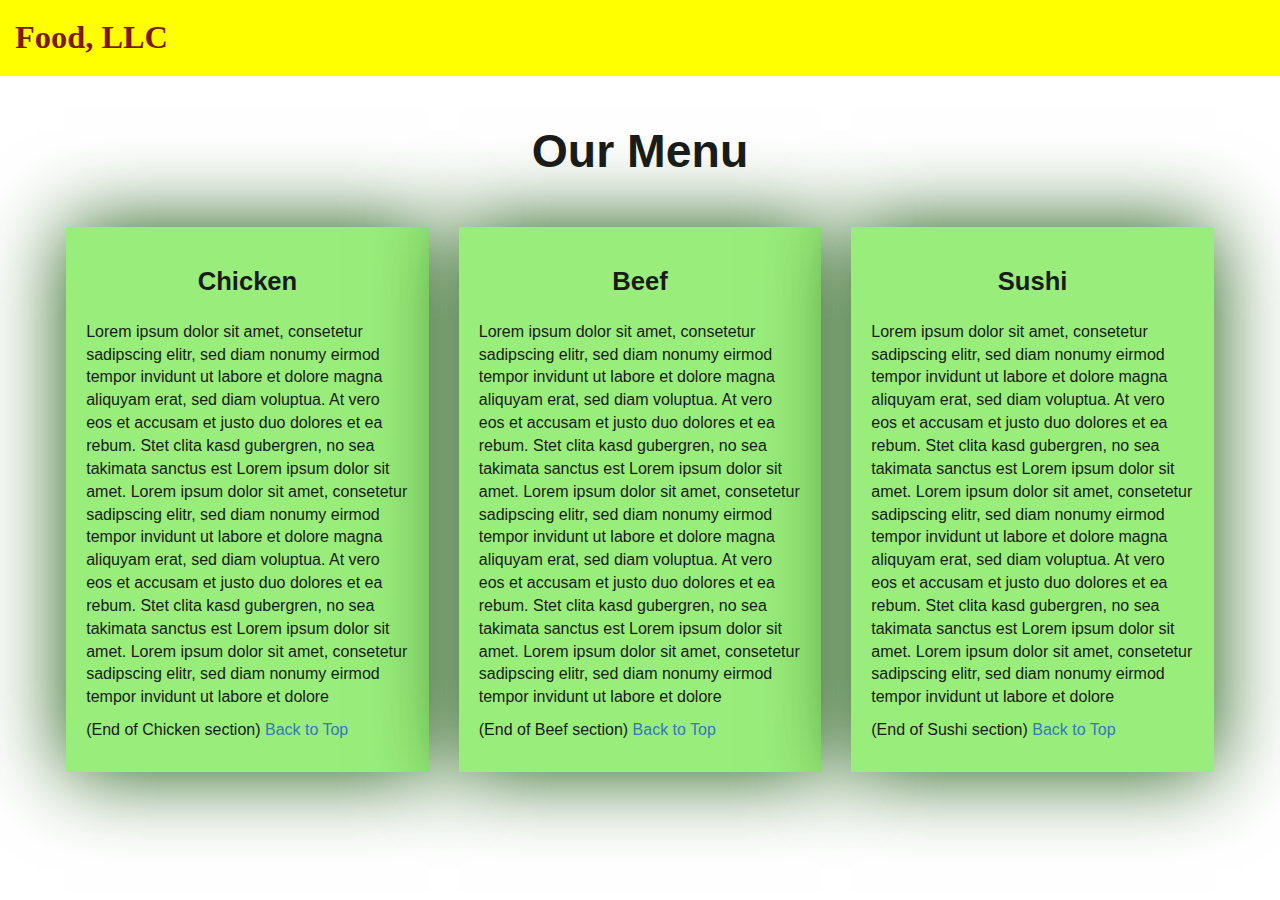
<file: module 3-solution/Assignment Solution for Module 3.html>
<!DOCTYPE html>
<!-- saved from url=(0074)https://cmjayaramnambiar.github.io/HTML_CSS/Module3_solution/#chicken-tile -->
<html lang="zxx"><head><meta http-equiv="Content-Type" content="text/html; charset=UTF-8">
    
    <meta http-equiv="X-UA-Compatible" content="IE=edge">
    <meta name="viewport" content="width=device-width, initial-scale=1">
    <title>Assignment Solution for Module 3</title>
    <link rel="stylesheet" href="./Assignment Solution for Module 3_files/bootstrap.min.css">
    <link rel="stylesheet" href="./Assignment Solution for Module 3_files/styles.css">
    <link href="./Assignment Solution for Module 3_files/css" rel="stylesheet">
    <link href="./Assignment Solution for Module 3_files/css(1)" rel="stylesheet">

    <!-- HTML5 shim and Respond.js for IE8 support of HTML5 elements and media queries -->
    <!-- WARNING: Respond.js doesn't work if you view the page via file:// -->
    <!--[if lt IE 9]>
      <script src="https://oss.maxcdn.com/html5shiv/3.7.2/html5shiv.min.js"></script>
      <script src="https://oss.maxcdn.com/respond/1.4.2/respond.min.js"></script>
    <![endif]-->
</head>

<body>
    <header>
        <nav id="header-nav" class="navbar navbar-default">
            <div class="container-fluid">
                <div class="navbar-header">
                    <div class="navbar-brand">
                        <a href="https://cmjayaramnambiar.github.io/HTML_CSS/Module3_solution/index.html"><h1>Food, LLC</h1></a>
                    </div>

                    <button type="button" class="navbar-toggle visible-xs" data-toggle="collapse" data-target="#collapsable-nav" aria-expanded="true">
                        <span class="sr-only">Toggle navigation</span>
                        <span class="icon-bar"></span>
                        <span class="icon-bar"></span>
                        <span class="icon-bar"></span>
                    </button>
                </div>

                <div id="collapsable-nav" class="navbar-collapse collapse in" aria-expanded="true" style="">
                    <ul id="nav-list" class="nav navbar-nav navbar-right visible-xs text-center">
                        <li>
                            <a href="https://cmjayaramnambiar.github.io/HTML_CSS/Module3_solution/#chicken-tile"><br class="hidden-xs"> Chicken</a>
                        </li>
                        <li>
                            <a href="https://cmjayaramnambiar.github.io/HTML_CSS/Module3_solution/#beef-tile"><br class="hidden-xs"> Beef</a>
                        </li>
                        <li>
                            <a href="https://cmjayaramnambiar.github.io/HTML_CSS/Module3_solution/#sushi-tile"><br class="hidden-xs"> Sushi</a>
                        </li>
                    </ul>
                </div>
            </div>
        </nav>
    </header>

    <div id="main-content" class="container">
        <h2 id="top-heading" class="text-center">Our Menu</h2>
        <div id="home-tiles" class="row">
            <div class="col-md-4 col-sm-6 col-xs-12">
                <div id="chicken-tile">
                    <section>
                        <h3 class="text-center">Chicken</h3>
                        <p>
                            Lorem ipsum dolor sit amet, consetetur sadipscing elitr, sed diam nonumy eirmod tempor invidunt ut labore et dolore magna aliquyam erat, sed diam voluptua. At vero eos et accusam et justo duo dolores et ea rebum. Stet clita kasd gubergren, no sea takimata
                            sanctus est Lorem ipsum dolor sit amet. Lorem ipsum dolor sit amet, consetetur sadipscing elitr, sed diam nonumy eirmod tempor invidunt ut labore et dolore magna aliquyam erat, sed diam voluptua. At vero eos et accusam et justo
                            duo dolores et ea rebum. Stet clita kasd gubergren, no sea takimata sanctus est Lorem ipsum dolor sit amet. Lorem ipsum dolor sit amet, consetetur sadipscing elitr, sed diam nonumy eirmod tempor invidunt ut labore et dolore

                        </p>
                        <p>
                            (End of Chicken section) <a href="https://cmjayaramnambiar.github.io/HTML_CSS/Module3_solution/#top-heading">Back to Top</a>
                        </p>
                    </section>
                </div>
            </div>
            <div class="col-md-4 col-sm-6 col-xs-12">
                <div id="beef-tile">
                    <section>
                        <h3 class="text-center">Beef</h3>
                        <p>
                            Lorem ipsum dolor sit amet, consetetur sadipscing elitr, sed diam nonumy eirmod tempor invidunt ut labore et dolore magna aliquyam erat, sed diam voluptua. At vero eos et accusam et justo duo dolores et ea rebum. Stet clita kasd gubergren, no sea takimata
                            sanctus est Lorem ipsum dolor sit amet. Lorem ipsum dolor sit amet, consetetur sadipscing elitr, sed diam nonumy eirmod tempor invidunt ut labore et dolore magna aliquyam erat, sed diam voluptua. At vero eos et accusam et justo
                            duo dolores et ea rebum. Stet clita kasd gubergren, no sea takimata sanctus est Lorem ipsum dolor sit amet. Lorem ipsum dolor sit amet, consetetur sadipscing elitr, sed diam nonumy eirmod tempor invidunt ut labore et dolore
 
                        </p>
                        <p>
                            (End of Beef section) <a href="https://cmjayaramnambiar.github.io/HTML_CSS/Module3_solution/#top-heading">Back to Top</a>
                        </p>
                    </section>
                </div>
            </div>
            <!-- <div class="clearfix visible-md-block"></div> -->
            <div class="col-md-4 col-sm-12 col-xs-12">
                <div id="sushi-tile">
                    <section>
                        <h3 class="text-center">Sushi</h3>
                        <p>
                            Lorem ipsum dolor sit amet, consetetur sadipscing elitr, sed diam nonumy eirmod tempor invidunt ut labore et dolore magna aliquyam erat, sed diam voluptua. At vero eos et accusam et justo duo dolores et ea rebum. Stet clita kasd gubergren, no sea takimata
                            sanctus est Lorem ipsum dolor sit amet. Lorem ipsum dolor sit amet, consetetur sadipscing elitr, sed diam nonumy eirmod tempor invidunt ut labore et dolore magna aliquyam erat, sed diam voluptua. At vero eos et accusam et justo
                            duo dolores et ea rebum. Stet clita kasd gubergren, no sea takimata sanctus est Lorem ipsum dolor sit amet. Lorem ipsum dolor sit amet, consetetur sadipscing elitr, sed diam nonumy eirmod tempor invidunt ut labore et dolore

                        </p>
                        <p>
                            (End of Sushi section) <a href="https://cmjayaramnambiar.github.io/HTML_CSS/Module3_solution/#top-heading">Back to Top</a>
                        </p>
                    </section>
                </div>
            </div>
            <!-- <div class="clearfix visible-lg-block"></div> -->
        </div>
    </div>
    <div class="clearfix visible-lg-block"></div>


    <!-- jQuery (Bootstrap JS plugins depend on it) -->
    <script src="./Assignment Solution for Module 3_files/jquery-3.1.1.min.js.download"></script>
    <script src="./Assignment Solution for Module 3_files/bootstrap.min.js.download"></script>
    <!-- <script src="js/script.js"></script> -->




</body></html>
</file>
<file: Mod 5 sol/css/styles.css>
body {
  font-size: 16px;
  color: #fff;
  background-color: #61122f;
  font-family: 'Oxygen', sans-serif;
}

/** HEADER **/
#header-nav {
  background-color: #f6b319;
  border-radius: 0;
  border: 0;
}

#logo-img {
  background: url('../images/restaurant-logo_large.png') no-repeat;
  width: 150px;
  height: 150px;
  margin: 10px 15px 10px 0;
}

.navbar-brand {
  padding-top: 25px;
}
.navbar-brand h1 { /* Restaurant name */
  font-family: 'Lora', serif;
  color: #557c3e;
  font-size: 1.5em;
  text-transform: uppercase;
  font-weight: bold;
  text-shadow: 1px 1px 1px #222;
  margin-top: 0;
  margin-bottom: 0;
  line-height: .75;
}
.navbar-brand a:hover, .navbar-brand a:focus {
  text-decoration: none;
}
.navbar-brand p { /* Kosher cert */
  color: #000;
  text-transform: uppercase;
  font-size: .7em;
  margin-top: 15px;
}
.navbar-brand p span { /* Star-K */
  vertical-align: middle;
}

#nav-list {
  margin-top: 10px;
}
#nav-list a {
  color: #951C49;
  text-align: center;
}
#nav-list a:hover {
  background: #E7E7E7;
}
#nav-list a span {
  font-size: 1.8em;
}

#phone {
  margin-top: 5px;
}
#phone a { /* Phone number */
  text-align: right;
  padding-bottom: 0;
}
#phone div { /* We Deliver */
  color: #557c3e;
  text-align: right;
  padding-right: 15px;
}

.navbar-header button.navbar-toggle, .navbar-header .icon-bar {
  border: 1px solid #61122f;
}
.navbar-header button.navbar-toggle {
  clear: both;
  margin-top: -30px;
}
/* END HEADER */

/* FOOTER */
.panel-footer {
  margin-top: 30px;
  padding-top: 35px;
  padding-bottom: 30px;
  background-color: #222;
  border-top: 0;
}
.panel-footer div.row {
  margin-bottom: 35px;
}
#hours, #address {
  line-height: 2;
}
#hours > span, #address > span {
  font-size: 1.3em;
}
#address p {
  color: #557c3e;
  font-size: .8em;
  line-height: 1.8;
}
#testimonials {
  font-style: italic;
}
#testimonials p:nth-child(2) {
  margin-top: 25px;
}
/* END FOOTER */



/* HOME PAGE */
.container .jumbotron {
  box-shadow: 0 0 50px #3F0C1F;
  border: 2px solid #3F0C1F;
}

#menu-tile, #specials-tile, #map-tile {
  height: 250px;
  width: 100%;
  margin-bottom: 15px;
  position: relative;
  border: 2px solid #3F0C1F;
  overflow: hidden;
}
#menu-tile:hover, #specials-tile:hover, #map-tile:hover {
  box-shadow: 0 1px 5px 1px #cccccc;
}
#menu-tile {
  background: url('../images/menu-tile.jpg') no-repeat;
  background-position: center;
}
#specials-tile {
  background: url('../images/specials-tile.jpg') no-repeat;
  background-position: center;
}
#menu-tile span, #specials-tile span, #map-tile span {
  position: absolute;
  bottom: 0;
  right: 0;
  width: 100%;
  text-align: center;
  font-size: 1.6em;
  text-transform: uppercase;
  background-color: #000;
  color: #fff;
  opacity: .8;
}
/* END HOME PAGE */

/* MENU CATEGORIES PAGE */
.category-tile { 
  position: relative;
  border: 2px solid #3F0C1F;
  overflow: hidden;
  width: 200px;
  height: 200px;
  margin: 0 auto 15px;
}
.category-tile span {
  position: absolute;
  bottom: 0;
  right: 0;
  width: 100%;
  text-align: center;
  font-size: 1.2em;
  text-transform: uppercase;
  background-color: #000;
  color: #fff;
  opacity: .8;
}
.category-tile:hover {
  box-shadow: 0 1px 5px 1px #cccccc;
}

#menu-categories-title + div {
  margin-bottom: 50px;
}
/* END MENU CATEGORIES PAGE */

/* SINGLE CATEGORY PAGE */
.menu-item-tile {
  margin-bottom: 25px;
}
.menu-item-tile hr {
  width: 80%;
}
.menu-item-tile .menu-item-price {
  font-size: 1.1em;
  text-align: right;
  margin-top: -15px;
  margin-right: -15px;
}
.menu-item-tile .menu-item-price span {
  font-size: .6em;
}
.menu-item-photo {
  position: relative;
  border: 2px solid #3F0C1F; 
  overflow: hidden;
  padding: 0;
  margin-right: -15px;
  margin-left: auto;
  margin-bottom: 20px;
  max-width: 250px;
}
.menu-item-photo div {
  position: absolute;
  bottom: 0;
  right: 0;
  width: 80px;
  background-color: #557c3e;
  text-align: center;
}
.menu-item-description {
  padding-right: 30px;
}
h3.menu-item-title {
  margin: 0 0 10px;
}
.menu-item-details {
  font-size: .9em;
  font-style: italic;
}
/* END SINGLE CATEGORY PAGE */


/********** Large devices only **********/
@media (min-width: 1200px) {
  .container .jumbotron {
    background: url('../images/jumbotron_1200.jpg') no-repeat;
    height: 675px;
  }
}

/********** Medium devices only **********/
@media (min-width: 992px) and (max-width: 1199px) {
  /* Header */
  #logo-img {
    background: url('../images/restaurant-logo_medium.png') no-repeat;
    width: 100px;
    height: 100px;
    margin: 5px 5px 5px 0;
  }
  /* End Header */

  /* Home Page */
  .container .jumbotron {
    background: url('../images/jumbotron_992.jpg') no-repeat;
    height: 558px;
  }
  /* End Home Page */
}

/********** Small devices only **********/
@media (min-width: 768px) and (max-width: 991px) {
  /* Home Page */
  .container .jumbotron {
    background: url('../images/jumbotron_768.jpg') no-repeat;
    height: 432px;
  }
  /* End Home Page */
}

/********** Extra small devices only **********/
@media (max-width: 767px) {
  /* Header */
  .navbar-brand {
    padding-top: 10px;
    height: 80px;
  }
  .navbar-brand h1 { /* Restaurant name */
    padding-top: 10px;
    font-size: 5vw; /* 1vw = 1% of viewport width */
  }
  .navbar-brand p { /* Kosher cert */
    font-size: .6em;
    margin-top: 12px;
  }
  .navbar-brand p img { /* Star-K */
    height: 20px;
  }

  #collapsable-nav a { /* Collapsed nav menu text */
    font-size: 1.2em;
  }
  #collapsable-nav a span { /* Collapsed nav menu glyph */
    font-size: 1em;
    margin-right: 5px;
  }

  #call-btn > a {
    font-size: 1.5em;
    display: block;
    margin: 0 20px;
    padding: 10px;
    border: 2px solid #fff;
    background-color: #f6b319;
    color: #951c49;
  }
  #xs-deliver {
    margin-top: 5px;
    font-size: .7em;
    letter-spacing: .1em;
    text-transform: uppercase;
  }
  /* End Header */

  /* Footer */
  .panel-footer section {
    margin-bottom: 30px;
    text-align: center;
  }
  .panel-footer section:nth-child(3) {
    margin-bottom: 0; /* margin already exists on the whole row */
  }
  .panel-footer section hr {
    width: 50%;
  }
  /* End Footer */

  /* Home Page */
  .container .jumbotron {
    margin-top: 30px;
    padding: 0;
  }
  #menu-tile, #specials-tile {
    width: 360px;
    margin: 0 auto 15px;
  }

  .menu-item-photo {
    margin-right: auto;
  }
  .menu-item-tile .menu-item-price {
    text-align: center;
  }
  .menu-item-description {
    text-align: center;;
  }
}


/********** Super extra small devices Only :-) (e.g., iPhone 4) **********/
@media (max-width: 479px) {
  /* Header */
  .navbar-brand h1 { /* Restaurant name */
    padding-top: 5px;
    font-size: 6vw;
  }
  /* End Header */
  
  /* Home page */
  #menu-tile, #specials-tile {
    width: 280px;
    margin: 0 auto 15px;
  }

  .col-xxs-12 {
    position: relative;
    min-height: 1px;
    padding-right: 15px;
    padding-left: 15px;
    float: left;
    width: 100%;
  }
}
</file>
<file: module 2-solution/css/style.css>
*{
    box-sizing: border-box;
    font-family: Helvetica;
}

body {
    background-color:orange;
}

h1 {
    text-align: center;
    color: black;
}

section {
    border: 1px solid black;
    background-color: skyblue;
    margin: 10px;
    font-style:italic;
}

section>h2 {
    float: right;
    border-bottom: 1px solid black;
    border-left: 1px solid black;
    margin: 0;
    width: 230px;
    text-align: center;
    font-style: times;
    font-size: 24px;
    font-weight: bold;
    height: 45px;
    padding-top: 10px;
}

section.apple>h2 {
    color: #e2e2e2;
    background-color: #10328a;
}

section.orange>h2 {
    color: #e2e2e2;
    background-color: #10328a;
}

section.mango>h2 {
    color: #e2e2e2;
    background-color: #10328a;
}

section>p {
    padding: 40px 15px 15px 15px;
}

.row {
    width: 100%;
}



@media (min-width: 992px) {
    .col-lg-1, .col-lg-2, .col-lg-3, .col-lg-4, .col-lg-5, .col-lg-6, .col-lg-7, .col-lg-8, .col-lg-9, .col-lg-10, .col-lg-11, .col-lg-12 {
        float: left;
    }
    .col-lg-1 {
        width: 8.33%;
    }
    .col-lg-2 {
        width: 16.66%;
    }
    .col-lg-3 {
        width: 25%;
    }
    .col-lg-4 {
        width: 33.33%;
    }
    .col-lg-5 {
        width: 41.66%;
    }
    .col-lg-6 {
        width: 50%;
    }
    .col-lg-7 {
        width: 58.33%;
    }
    .col-lg-8 {
        width: 66.66%;
    }
    .col-lg-9 {
        width: 74.99%;
    }
    .col-lg-10 {
        width: 83.33%;
    }
    .col-lg-11 {
        width: 91.66%;
    }
    .col-lg-12 {
        width: 100%;
    }
}


@media (min-width: 768px) and (max-width: 991px) {
    .col-md-1, .col-md-2, .col-md-3, .col-md-4, .col-md-5, .col-md-6, .col-md-7, .col-md-8, .col-md-9, .col-md-10, .col-md-11, .col-md-12 {
        float: left;
    }
    .col-md-1 {
        width: 8.33%;
    }
    .col-md-2 {
        width: 16.66%;
    }
    .col-md-3 {
        width: 25%;
    }
    .col-md-4 {
        width: 33.33%;
    }
    .col-md-5 {
        width: 41.66%;
    }
    .col-md-6 {
        width: 50%;
    }
    .col-md-7 {
        width: 58.33%;
    }
    .col-md-8 {
        width: 66.66%;
    }
    .col-md-9 {
        width: 74.99%;
    }
    .col-md-10 {
        width: 83.33%;
    }
    .col-md-11 {
        width: 91.66%;
    }
    .col-md-12 {
        width: 100%;
    }
}


@media (max-width: 767px) {
    .col-sm-1, .col-sm-2, .col-sm-3, .col-sm-4, .col-sm-5, .col-sm-6, .col-sm-7, .col-sm-8, .col-sm-9, .col-sm-10, .col-sm-11, .col-sm-12 {
        float: left;
    }
    .col-sm-1 {
        width: 8.33%;
    }
    .col-sm-2 {
        width: 16.66%;
    }
    .col-sm-3 {
        width: 25%;
    }
    .col-sm-4 {
        width: 33.33%;
    }
    .col-sm-5 {
        width: 41.66%;
    }
    .col-sm-6 {
        width: 50%;
    }
    .col-sm-7 {
        width: 58.33%;
    }
    .col-sm-8 {
        width: 66.66%;
    }
    .col-sm-9 {
        width: 74.99%;
    }
    .col-sm-10 {
        width: 83.33%;
    }
    .col-sm-11 {
        width: 91.66%;
    }
    .col-sm-12 {
        width: 100%;
    }
}
</file>
<file: module3-solution/Assignment Solution for Module 3_files/styles.css>
body {
    font-size: 16px;
    font-family: 'Source Sans Pro', sans-serif;
    color: #1a1a1a;
    background-color: sky blue;
}


/** HEADER **/

#header-nav {
    background-color: yellow;
    border-radius: 0;
    border: 0;
}

#header-nav button {
    margin-top: 22px;
}

.navbar-default .navbar-toggle:focus, .navbar-default .navbar-toggle:hover {
    background-color: #fce29e;
}

.navbar-collapse {
    border-top: 0;
}

.navbar-brand, .navbar-nav li a {
    line-height: 76px;
    height: 76px;
    padding-top: 0;
}

.navbar-brand h1 {
    color: #7d1913;
    font-family: 'Abril Fatface', cursive;
    font-weight: bolder;
    font-size: 1.8em;
}

.navbar-brand a:hover {
    text-decoration: none;
    text-shadow: 1px 1px 1px #fe9797;
}

#nav-list {
    background-color: #e4af34;
}

#nav-list a {
    /*text-align: center;*/
    font-weight: bolder;
    color: #282828;
    font-size: 1.2em;
}

#nav-list a:hover {
    color: #202020;
    background-color: #fce29e;
}

.navbar-header button.navbar-toggle, .navbar-header .icon-bar {
    border: 1px solid #7d1913;
}


/** END HEADER */


/** HOME PAGE **/

#main-content {
    width: 92%;
    margin-bottom: 30px;
}

#main-content h2 {
    font-size: 2.9em;
    font-weight: bold;
    margin-top: 30px;
    margin-bottom: 50px;
}

#main-content h3 {
    font-size: 1.6em;
    font-weight: bold;
    margin-bottom: 1em;
}

#chicken-tile, #beef-tile, #sushi-tile {
    width: 100%;
    padding: 20px;
    background-color: #99ed7b;
    margin-bottom: 60px;
    box-shadow: 0 0 80px #18580b;
}


/** END HOME PAGE **/
</file>
<file: Solution of mod 3/Assignment Solution for Module 3_files/styles.css>
body {
    font-size: 16px;
    font-family: 'Source Sans Pro', sans-serif;
    color: #1a1a1a;
    background-color: #599e4b;
}


/** HEADER **/

#header-nav {
    background-color: #c98715;
    border-radius: 0;
    border: 0;
}

#header-nav button {
    margin-top: 22px;
}

.navbar-default .navbar-toggle:focus, .navbar-default .navbar-toggle:hover {
    background-color: #fce29e;
}

.navbar-collapse {
    border-top: 0;
}

.navbar-brand, .navbar-nav li a {
    line-height: 76px;
    height: 76px;
    padding-top: 0;
}

.navbar-brand h1 {
    color: #7d1913;
    font-family: 'Abril Fatface', cursive;
    font-weight: bolder;
    font-size: 1.8em;
}

.navbar-brand a:hover {
    text-decoration: none;
    text-shadow: 1px 1px 1px #fe9797;
}

#nav-list {
    background-color: #e4af34;
}

#nav-list a {
    /*text-align: center;*/
    font-weight: bolder;
    color: #282828;
    font-size: 1.2em;
}

#nav-list a:hover {
    color: #202020;
    background-color: #fce29e;
}

.navbar-header button.navbar-toggle, .navbar-header .icon-bar {
    border: 1px solid #7d1913;
}


/** END HEADER */


/** HOME PAGE **/

#main-content {
    width: 92%;
    margin-bottom: 30px;
}

#main-content h2 {
    font-size: 2.9em;
    font-weight: bold;
    margin-top: 30px;
    margin-bottom: 50px;
}

#main-content h3 {
    font-size: 1.6em;
    font-weight: bold;
    margin-bottom: 1em;
}

#chicken-tile, #beef-tile, #sushi-tile {
    width: 100%;
    padding: 20px;
    background-color: #99ed7b;
    margin-bottom: 60px;
    box-shadow: 0 0 80px #18580b;
}


/** END HOME PAGE **/
</file>
<file: module 3-solution/Assignment Solution for Module 3_files/styles.css>
body {
    font-size: 16px;
    font-family: 'Source Sans Pro', sans-serif;
    color: #1a1a1a;
    background-color: sky blue;
}


/** HEADER **/

#header-nav {
    background-color: yellow;
    border-radius: 0;
    border: 0;
}

#header-nav button {
    margin-top: 22px;
}

.navbar-default .navbar-toggle:focus, .navbar-default .navbar-toggle:hover {
    background-color: #fce29e;
}

.navbar-collapse {
    border-top: 0;
}

.navbar-brand, .navbar-nav li a {
    line-height: 76px;
    height: 76px;
    padding-top: 0;
}

.navbar-brand h1 {
    color: #7d1913;
    font-family: 'Abril Fatface', cursive;
    font-weight: bolder;
    font-size: 1.8em;
}

.navbar-brand a:hover {
    text-decoration: none;
    text-shadow: 1px 1px 1px #fe9797;
}

#nav-list {
    background-color: #e4af34;
}

#nav-list a {
    /*text-align: center;*/
    font-weight: bolder;
    color: #282828;
    font-size: 1.2em;
}

#nav-list a:hover {
    color: #202020;
    background-color: #fce29e;
}

.navbar-header button.navbar-toggle, .navbar-header .icon-bar {
    border: 1px solid #7d1913;
}


/** END HEADER */


/** HOME PAGE **/

#main-content {
    width: 92%;
    margin-bottom: 30px;
}

#main-content h2 {
    font-size: 2.9em;
    font-weight: bold;
    margin-top: 30px;
    margin-bottom: 50px;
}

#main-content h3 {
    font-size: 1.6em;
    font-weight: bold;
    margin-bottom: 1em;
}

#chicken-tile, #beef-tile, #sushi-tile {
    width: 100%;
    padding: 20px;
    background-color: #99ed7b;
    margin-bottom: 60px;
    box-shadow: 0 0 80px #18580b;
}


/** END HOME PAGE **/
</file>
